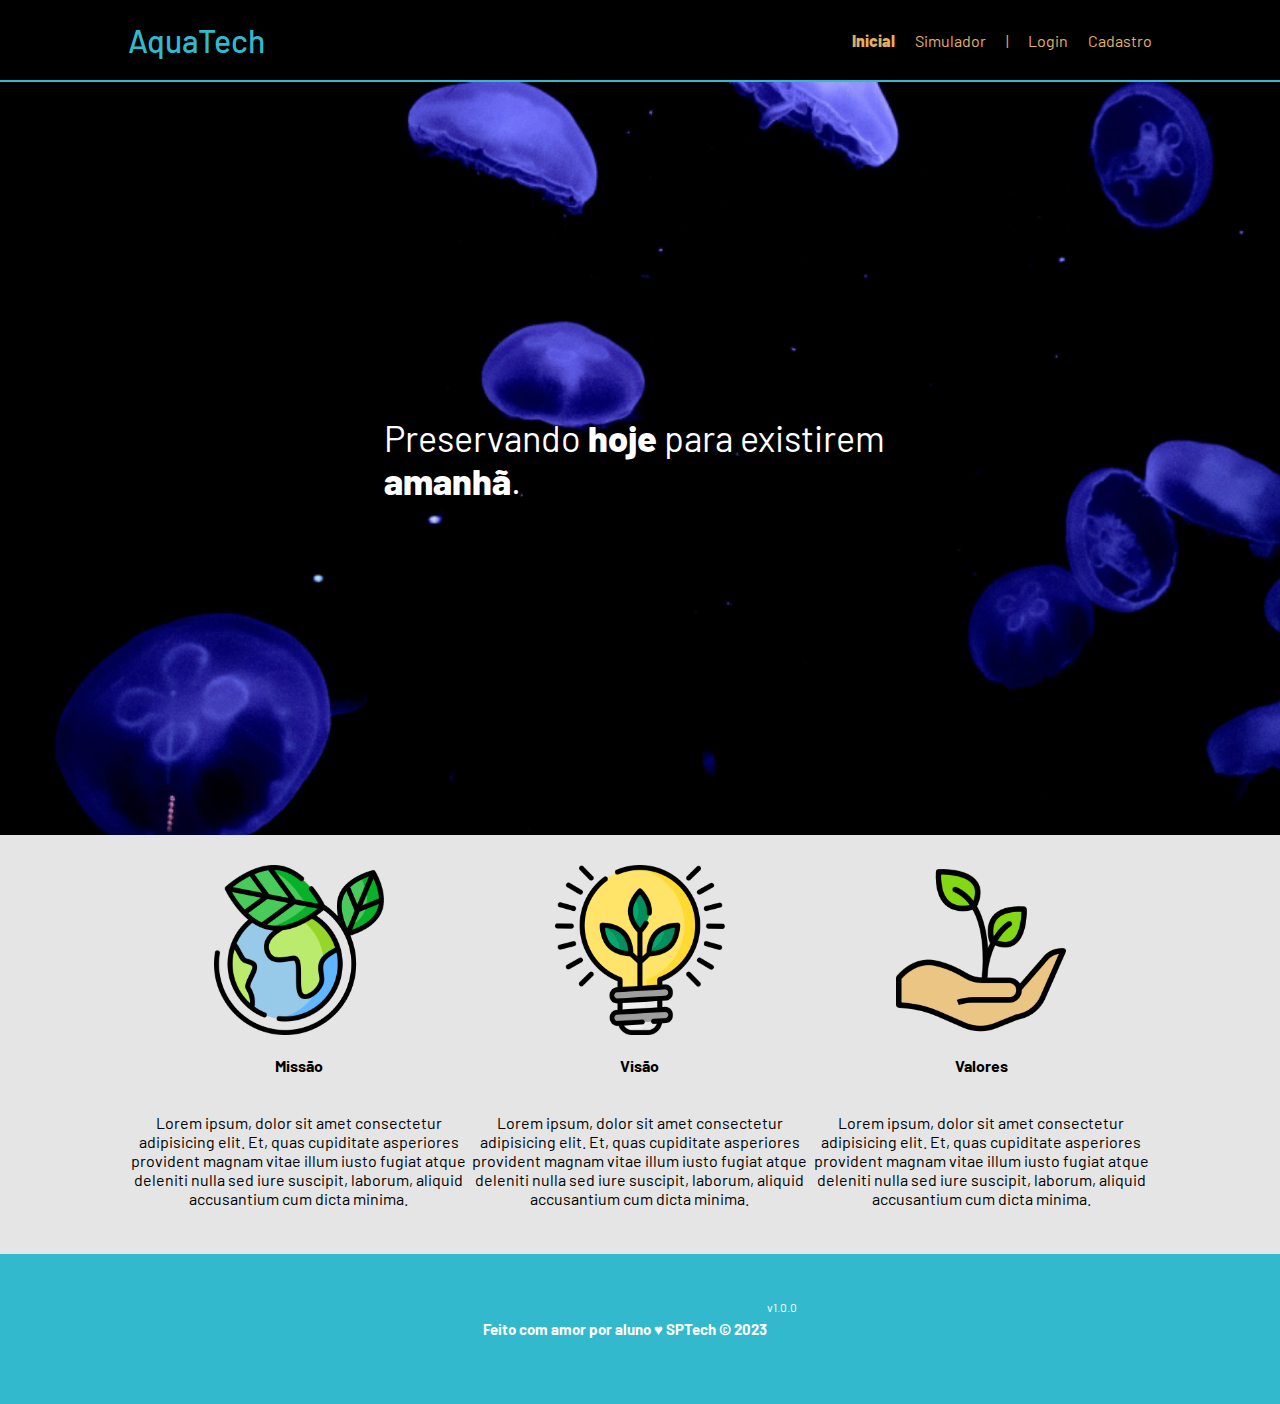
<file: public/index.html>
<!DOCTYPE html>
<html lang="en">

<head>
    <meta charset="UTF-8">
    <meta http-equiv="X-UA-Compatible" content="IE=edge">
    <meta name="viewport" content="width=device-width, initial-scale=1.0">

    <title>AquaTech | Página Inicial</title>

    <script src="./js/sessao.js"></script>

    <link rel="stylesheet" href="./css/estilo.css">
    <link rel="icon" href="./assets/icon/favicon2.ico">
    <link rel="preconnect" href="https://fonts.gstatic.com">
</head>

<body>
    <div class="header">
      <div class="container">
        <h1 class="titulo">AquaTech</h1>
        <ul class="navbar">
          <li class="agora">
            <a href="#">Inicial</a>
          </li>
          <li>
            <a href="simulador.html">Simulador</a>
          </li>
          <li>|</li>
          <li>
            <a href="login.html">Login</a>
          </li>
          <li>
            <a href="cadastro.html">Cadastro</a>
          </li>
        </ul>
      </div>
    </div>
  
    <div class="banner">
      <div class="container">
        <p>Preservando <span>hoje</span> para existirem <span>amanhã</span>.</p>
      </div>
    </div>
  
    <div class="social">
      <div class="container">
        <div class="boxes">
          <div class="box">
            <img src="assets/imgs/planet-earth_color.png">
            <h4>Missão</h4>
            <p>Lorem ipsum, dolor sit amet consectetur adipisicing elit. Et, quas cupiditate asperiores provident magnam
              vitae illum iusto fugiat atque deleniti nulla sed iure suscipit, laborum, aliquid accusantium cum dicta
              minima.</p>
          </div>
          <div class="box">
            <img src="assets/imgs/lightbulb_color.png">
            <h4>Visão</h4>
            <p>Lorem ipsum, dolor sit amet consectetur adipisicing elit. Et, quas cupiditate asperiores provident magnam
              vitae illum iusto fugiat atque deleniti nulla sed iure suscipit, laborum, aliquid accusantium cum dicta
              minima.</p>
          </div>
          <div class="box">
            <img src="assets/imgs/growth_color.png">
            <h4>Valores</h4>
            <p>Lorem ipsum, dolor sit amet consectetur adipisicing elit. Et, quas cupiditate asperiores provident magnam
              vitae illum iusto fugiat atque deleniti nulla sed iure suscipit, laborum, aliquid accusantium cum dicta
              minima.</p>
          </div>
        </div>
      </div>
    </div>
  
    <div class="footer">
      <div class="container">
        <h4>Feito com amor por aluno &hearts; SPTech &copy; 2023</h4>
        <span class="version">v1.0.0</span>
      </div>
    </div>
  </body>

</html>
</file>
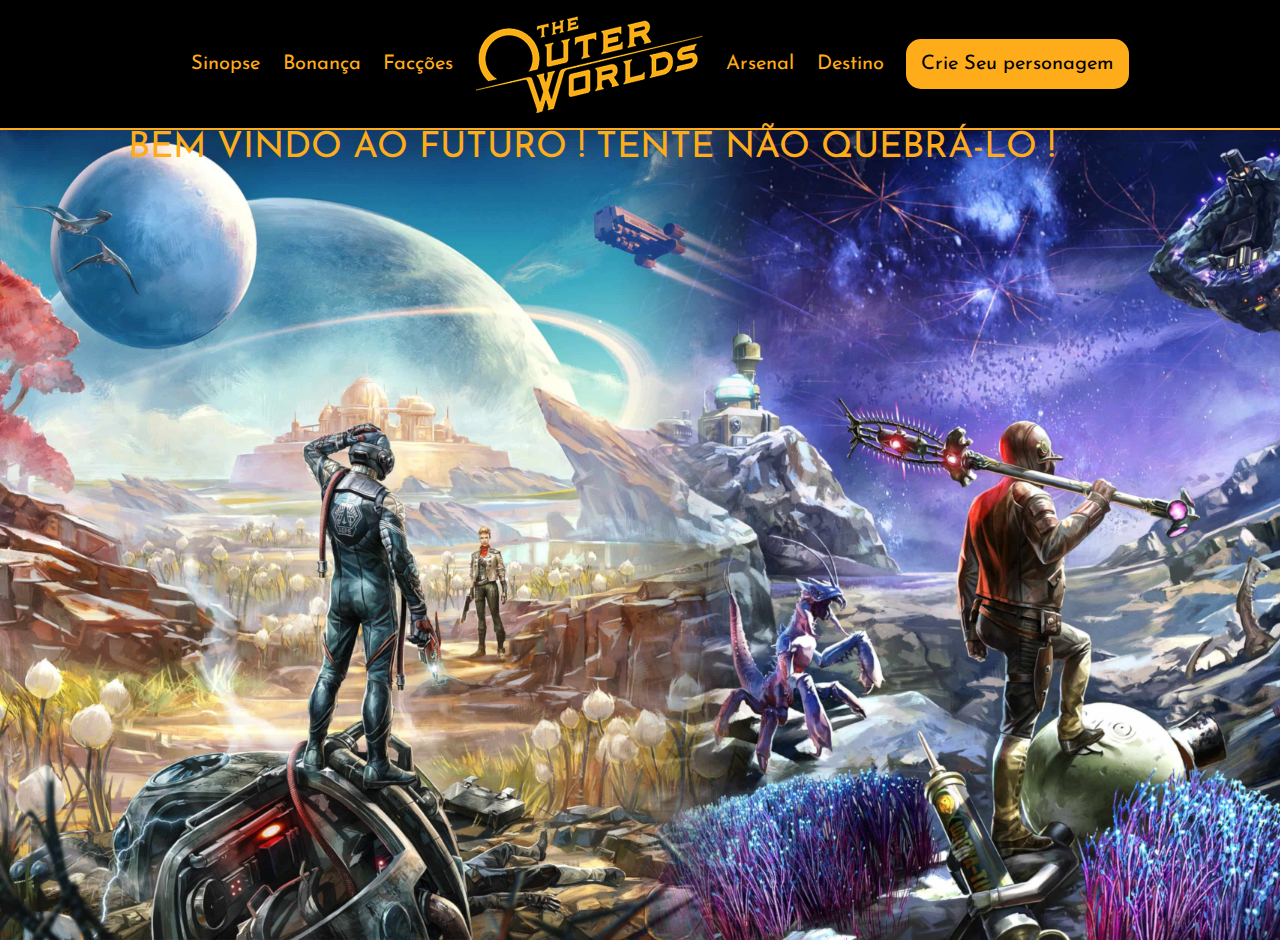
<file: public2/index.html>
<!DOCTYPE html>
<html lang="en">
  <head>
    <meta charset="UTF-8" />
    <meta name="viewport" content="width=device-width, initial-scale=1.0" />
    <title>Home | Outer Worlds</title>
    <link rel="stylesheet" href="./css/style.css" />
  </head>
  <body>
    <div class="header">
      <div class="container">
        <ul class="navbar">
          <li><a href="#sinopse">Sinopse</a></li>
          <li><a href="#bonanca">Bonança</a></li>
          <li><a href="#faccoes">Facções</a></li>
          <li>
            <a href="#"
              ><img src="./assets/Logo_OuterWorlds.png" alt="The Outer Worlds"
            /></a>
          </li>
          <li><a href="#arsenal">Arsenal</a></li>
          <li><a href="#destino">Destino</a></li>
          <li class="li_personagem">
            <a href="./login.html">Crie Seu personagem</a>
          </li>
        </ul>
      </div>
    </div>
    <div class="main">
      <div class="banner">
        <div class="container">
          <p>BEM VINDO AO FUTURO ! TENTE NÃO QUEBRÁ-LO !</p>
        </div>
      </div>
    </div>
    <div class="footer"></div>
  </body>
</html>
</file>
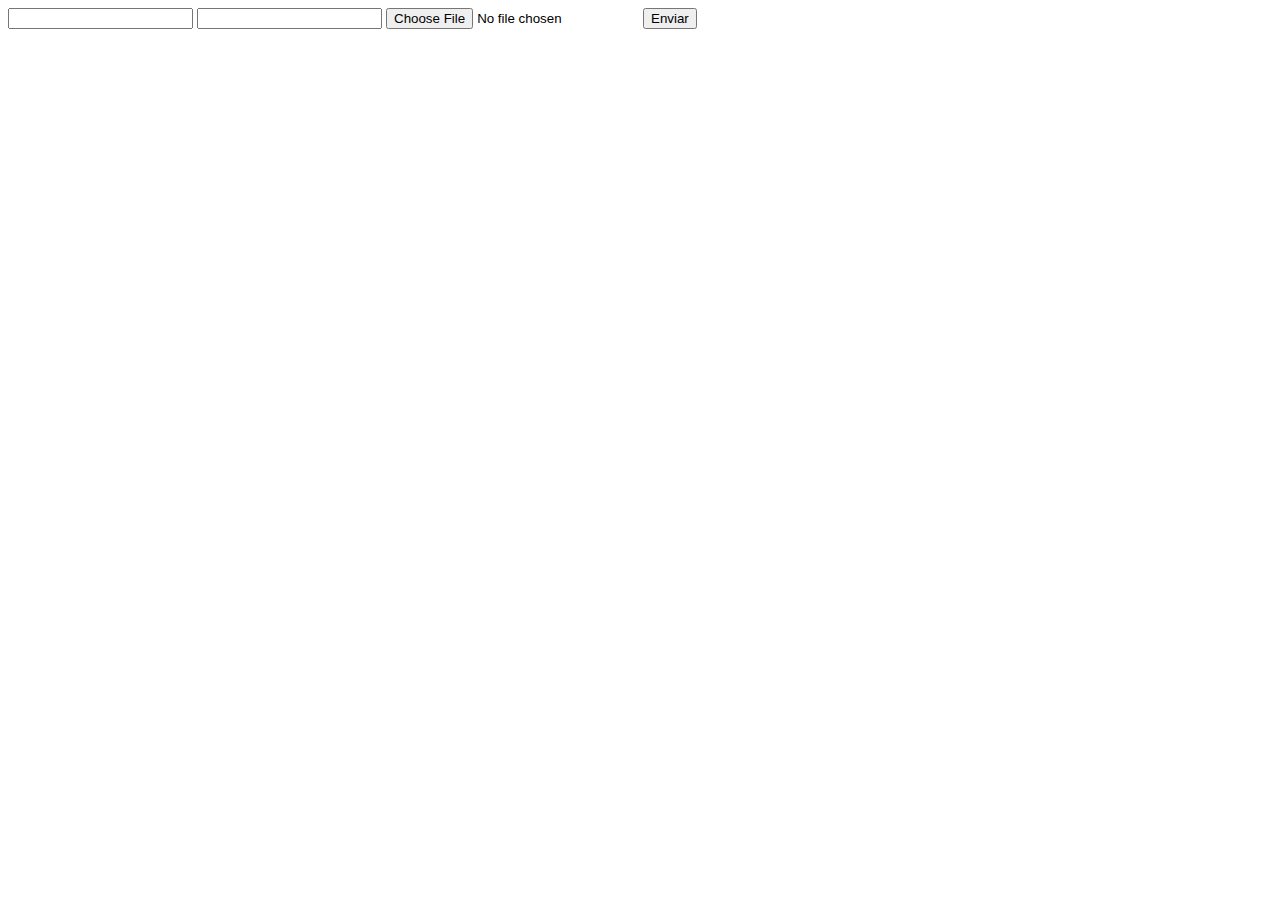
<file: DOCUMENTOS_DE_APOIO/exemplo_de_upload_de_arquivo/public/index.html>
<!DOCTYPE html>
<html lang="en">

<head>
  <meta charset="UTF-8">
  <meta http-equiv="X-UA-Compatible" content="IE=edge">
  <meta name="viewport" content="width=device-width, initial-scale=1.0">
  <title>Upload</title>
</head>

<body>

  <div>
    <input name="nome" id="nome" type="text" />
    <input name="email" id="email" type="url" />
    <input name="foto" id="foto" type="file" />
    <button onclick="enviar()">Enviar</button>
  </div>

  <div id="container"></div>
</body>

</html>

<script>
  function enviar() {
    const formData = new FormData();
    formData.append('foto', foto.files[0])
    formData.append('nome', nome.value)
    formData.append('email', email.value)

    fetch("/usuarios/cadastro", {
      method: "POST",
      body: formData
    })
      .then(res => {
        window.location = "./perfil.html"
      })
      .catch(err => {
        console.log(err);
      })
  }
</script>
</file>
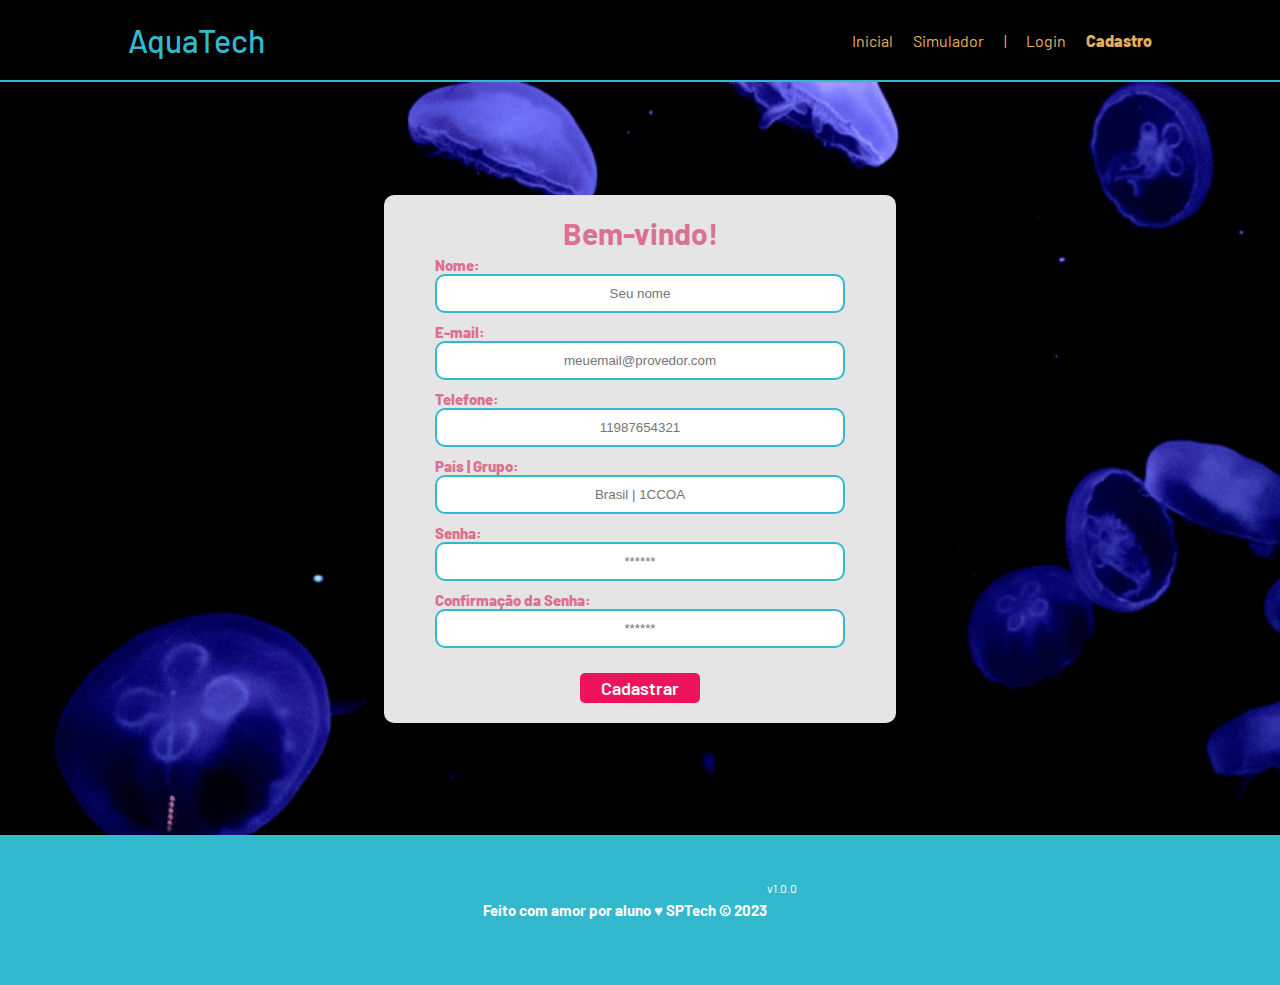
<file: public/cadastro.html>
<!DOCTYPE html>
<html lang="pt-br">
  <head>
    <meta charset="UTF-8" />
    <meta http-equiv="X-UA-Compatible" content="IE=edge" />
    <meta name="viewport" content="width=device-width, initial-scale=1.0" />

    <title>AquaTech | Cadastro</title>

    <script src="./js/sessao.js"></script>

    <link rel="stylesheet" href="./css/estilo.css" />
    <link rel="icon" href="./assets/icon/favicon2.ico" />
    <link rel="preconnect" href="https://fonts.gstatic.com" />
  </head>

  <body onload="listar()">
    <!--header inicio-->
    <div class="header">
      <div class="container">
        <h1 class="titulo">AquaTech</h1>
        <ul class="navbar">
          <li>
            <a href="index.html">Inicial</a>
          </li>
          <li>
            <a href="simulador.html">Simulador</a>
          </li>
          <li>|</li>
          <li>
            <a href="login.html">Login</a>
          </li>
          <li class="agora">
            <a href="#">Cadastro</a>
          </li>
        </ul>
      </div>
    </div>
    <!--header fim-->

    <div class="login">
      <div class="alerta_erro">
        <div class="card_erro" id="cardErro">
          <span id="mensagem_erro"></span>
        </div>
      </div>
      <div class="container">
        <div class="card card-cadastro">
          <h2>Bem-vindo!</h2>
          <div class="formulario">
            <!--
                         Para inserir mais um campo, copie uma das inputs abaixo.
                         Assim que inserir vá para o script abaixo.
                     -->

            <div class="campo">
              <span>Nome:</span>
              <input id="nome_input" type="text" placeholder="Seu nome" />
            </div>
            <div class="campo">
              <span>E-mail:</span>
              <input
                id="email_input"
                type="text"
                placeholder="meuemail@provedor.com"
              />
            </div>
            <div class="campo">
              <span>Telefone:</span>
              <input
                id="telefone_input"
                type="text"
                placeholder="11987654321"
              />
            </div>
            <div class="campo">
              <span>Pais | Grupo:</span>
              <input id="pais_input" type="text" placeholder="Brasil | 1CCOA" />
            </div>
            <div class="campo">
              <span>Senha:</span>
              <input id="senha_input" type="password" placeholder="******" />
            </div>
            <div class="campo">
              <span>Confirmação da Senha:</span>
              <input
                id="confirmacao_senha_input"
                type="password"
                placeholder="******"
              />
            </div>
            <button class="botao" onclick="cadastrar()">Cadastrar</button>
          </div>
          <div id="div_aguardar" class="loading-div">
            <img src="./assets/circle-loading.gif" id="loading-gif" />
          </div>

          <div id="div_erros_login"></div>
        </div>
      </div>
    </div>

    <!--footer inicio-->
    <div class="footer">
      <div class="container">
        <h4>Feito com amor por aluno &hearts; SPTech &copy; 2023</h4>
        <span class="version">v1.0.0</span>
      </div>
    </div>
    <!--footer fim-->
  </body>
</html>

<script>
  // Array para armazenar empresas cadastradas para validação de código de ativação
  let listaEmpresasCadastradas = [];

  function cadastrar() {
    // aguardar();

    //Recupere o valor da nova input pelo nome do id
    // Agora vá para o método fetch logo abaixo
    var nomeVar = nome_input.value;
    var emailVar = email_input.value;
    var telefoneVar = telefone_input.value;
    var paisVar = pais_input.value;
    var senhaVar = senha_input.value;
    var confirmacaoSenhaVar = confirmacao_senha_input.value;

    // Verificando se há algum campo em branco
    if (
      nomeVar == "" ||
      emailVar == "" ||
      telefoneVar == "" ||
      paisVar == "" ||
      senhaVar == "" ||
      confirmacaoSenhaVar == ""
    ) {
      cardErro.style.display = "block";
      mensagem_erro.innerHTML =
        "(Mensagem de erro para todos os campos em branco)";

      finalizarAguardar();
      return false;
    } else {
      setInterval(sumirMensagem, 5000);
    }

    // Verificando se nome tem mais de 1 caractere
    if (nomeVar.length <= 1) {
      cardErro.style.display = "block";
      mensagem_erro.innerHTML = "(Nome tem que ter mais de 1 caractere)";

      finalizarAguardar();
      return false;
    } else {
      setInterval(sumirMensagem, 5000);
    }

    // Verificando se email contém "@" e "."
    if (
      emailVar.indexOf("@") == undefined ||
      emailVar.indexOf(".") == undefined
    ) {
      cardErro.style.display = "block";
      mensagem_erro.innerHTML = "(Email tem que ter os caracteres '@' e '.')";

      finalizarAguardar();
      return false;
    } else {
      setInterval(sumirMensagem, 5000);
    }

    // Verificando se o código de ativação é de alguma empresa cadastrada
    /* for (let i = 0; i < listaEmpresasCadastradas.length; i++) {
      if (listaEmpresasCadastradas[i].codigo_ativacao == codigoVar) {
        idEmpresaVincular = listaEmpresasCadastradas[i].id;
        console.log("Código de ativação válido.");
        break;
      } else {
        cardErro.style.display = "block";
        mensagem_erro.innerHTML = "(Mensagem de erro para código inválido)";
        finalizarAguardar();
      }
    } */

    // Enviando o valor da nova input
    fetch("/usuarios/cadastrar", {
      method: "POST",
      headers: {
        "Content-Type": "application/json",
      },
      body: JSON.stringify({
        // crie um atributo que recebe o valor recuperado aqui
        // Agora vá para o arquivo routes/usuario.js
        nomeServer: nomeVar,
        emailServer: emailVar,
        telefoneServer: telefoneVar,
        paisServer: paisVar,
        senhaServer: senhaVar,
      }),
    })
      .then(function (resposta) {
        console.log("resposta: ", resposta);

        if (resposta.ok) {
          cardErro.style.display = "block";

          mensagem_erro.innerHTML =
            "Cadastro realizado com sucesso! Redirecionando para tela de Login...";

          setTimeout(() => {
            window.location = "login.html";
          }, "2000");

          limparFormulario();
          finalizarAguardar();
        } else {
          throw "Houve um erro ao tentar realizar o cadastro!";
        }
      })
      .catch(function (resposta) {
        console.log(`#ERRO: ${resposta}`);
        finalizarAguardar();
      });

    return false;
  }

  // Listando empresas cadastradas
  /* function listar() {
    fetch("/empresas/listar", {
      method: "GET",
    })
      .then(function (resposta) {
        resposta.json().then((empresas) => {
          empresas.forEach((empresa) => {
            listaEmpresasCadastradas.push(empresa);

            console.log("listaEmpresasCadastradas");
            console.log(listaEmpresasCadastradas[0].codigo_ativacao);
          });
        });
      })
      .catch(function (resposta) {
        console.log(`#ERRO: ${resposta}`);
      });
  } */

  function sumirMensagem() {
    cardErro.style.display = "none";
  }
</script>
</file>
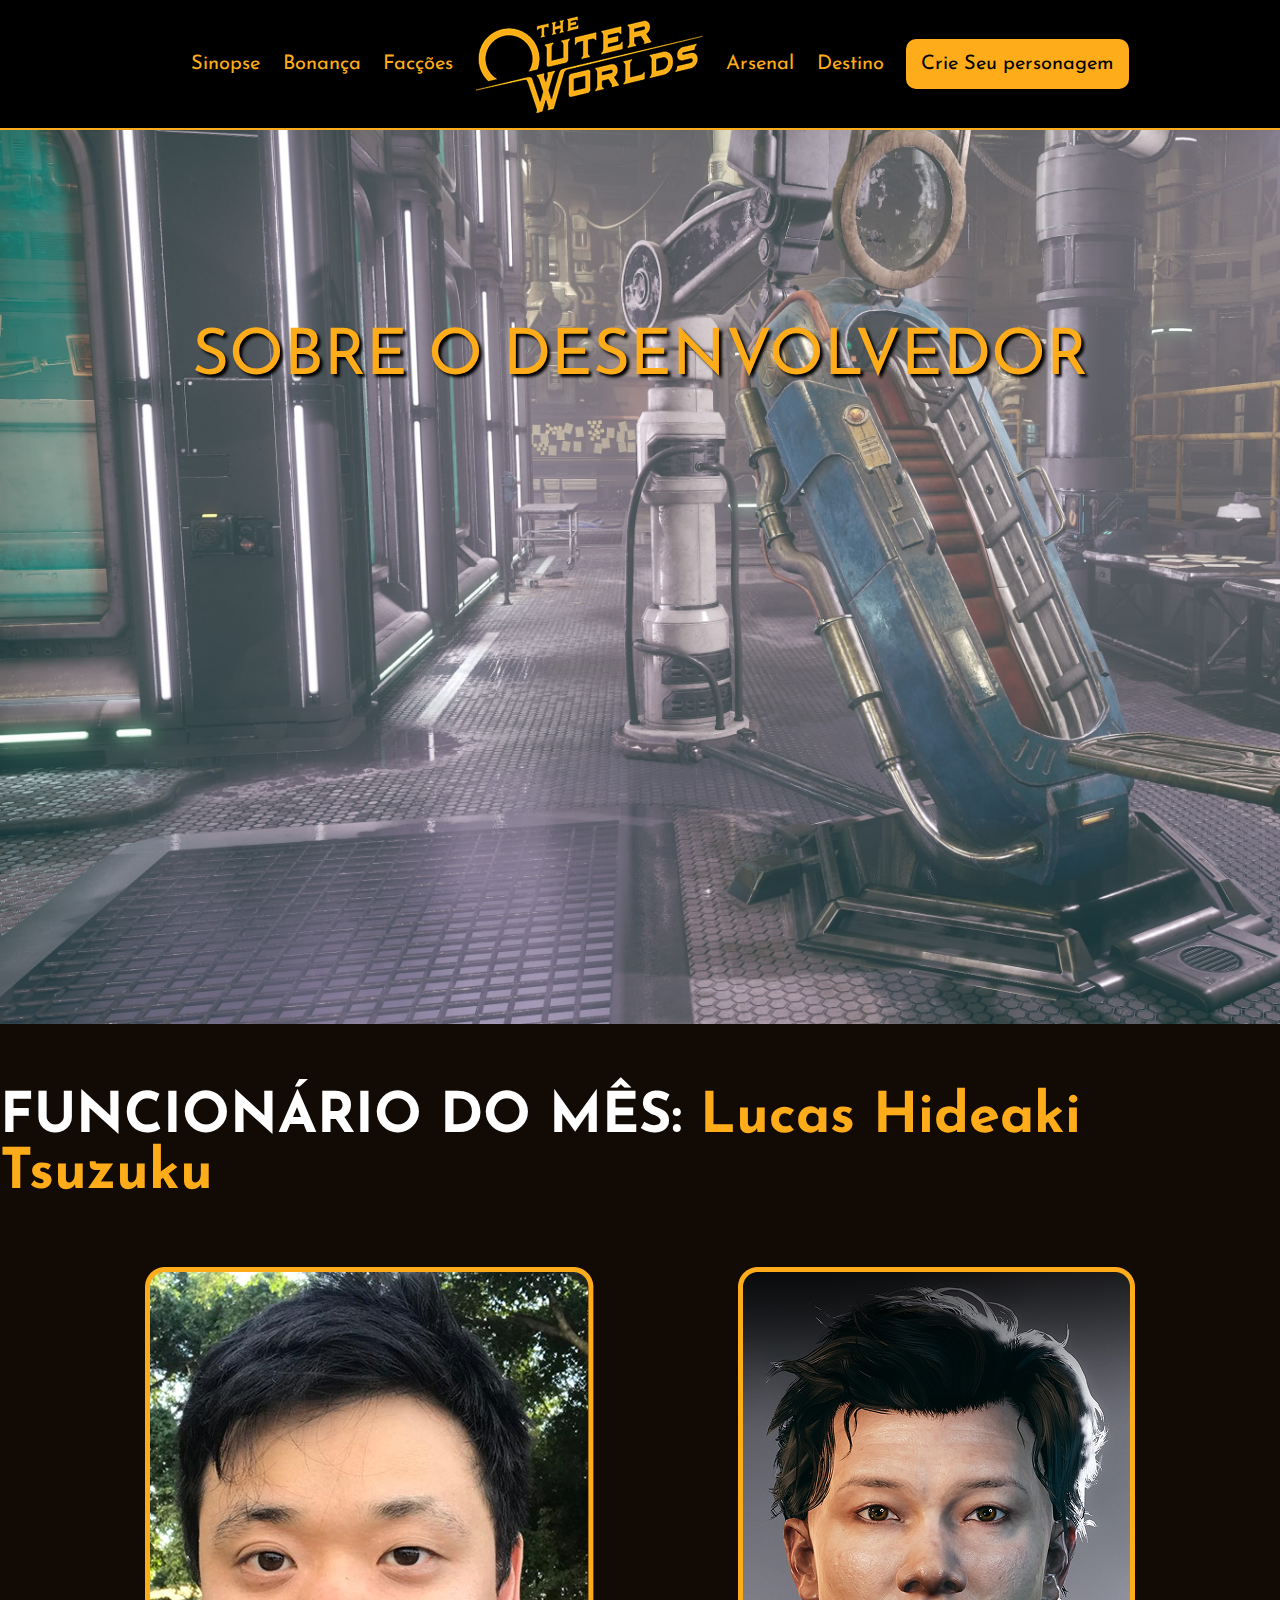
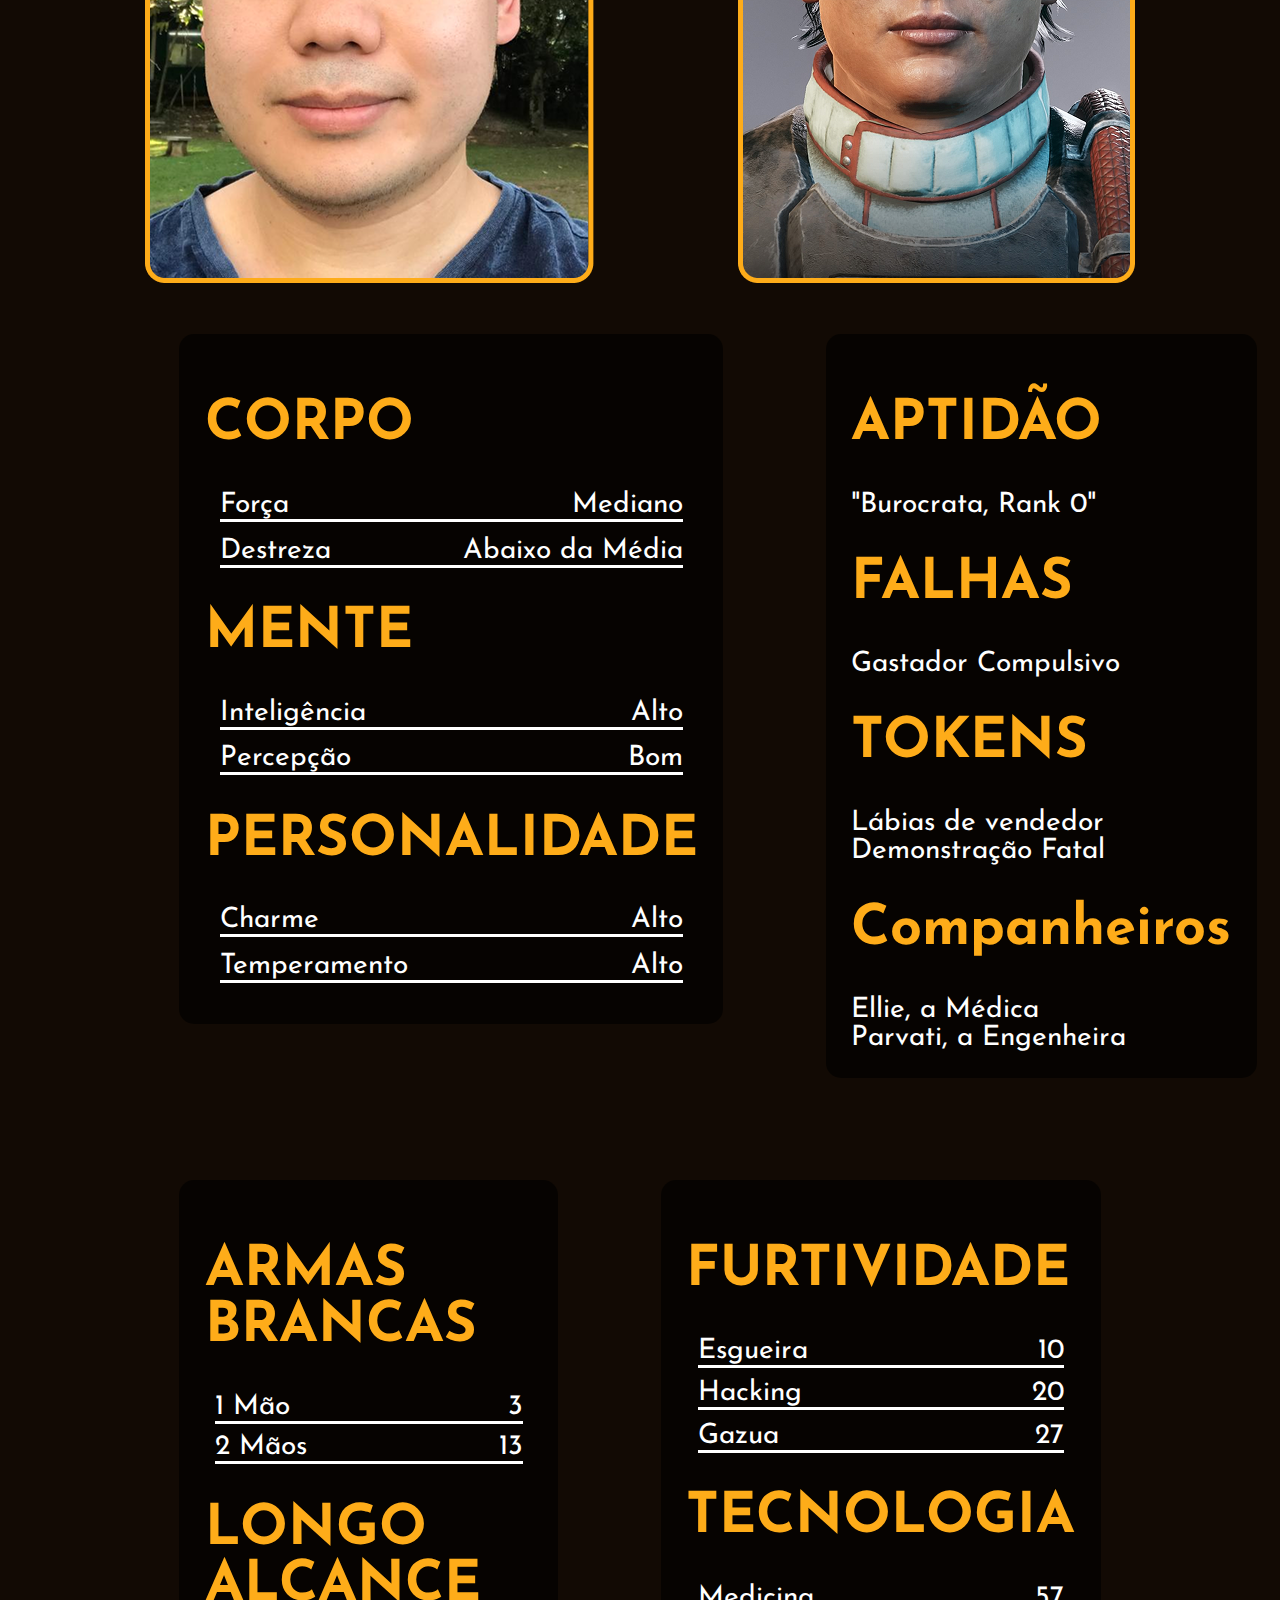
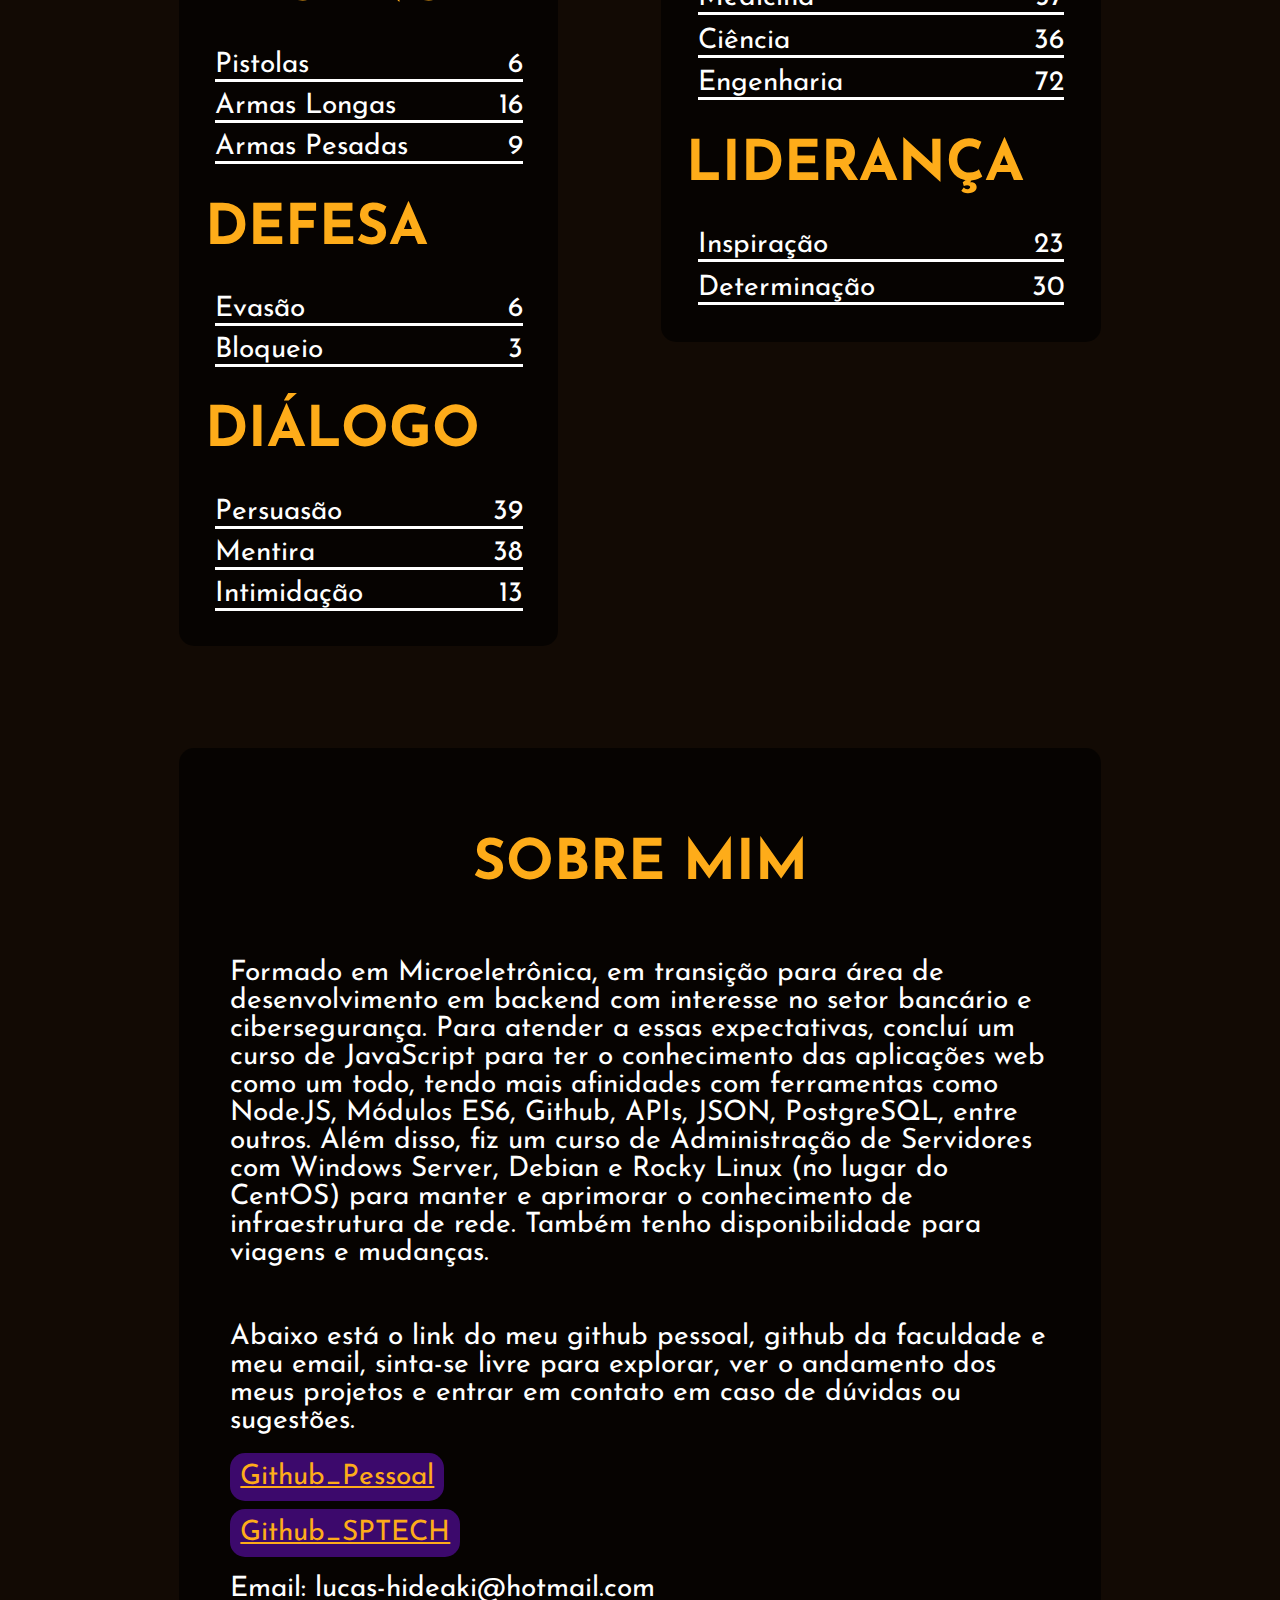
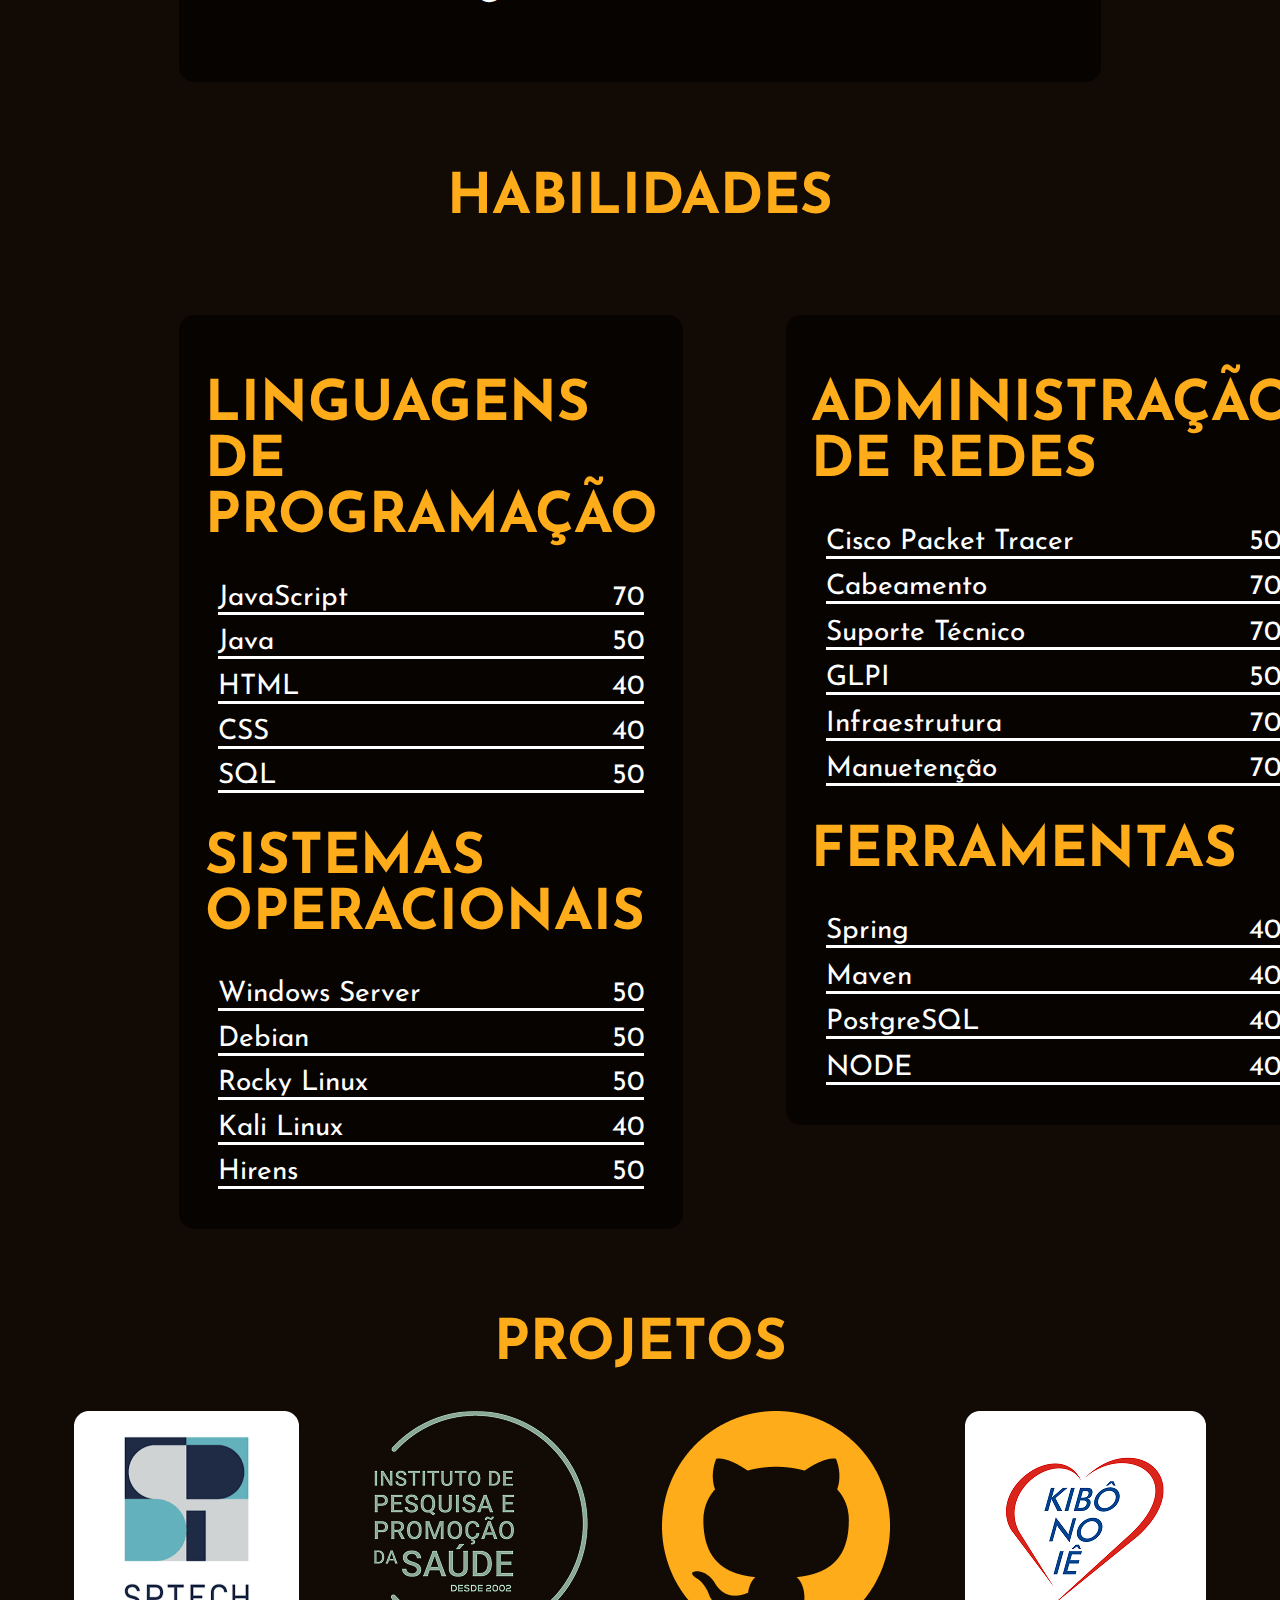
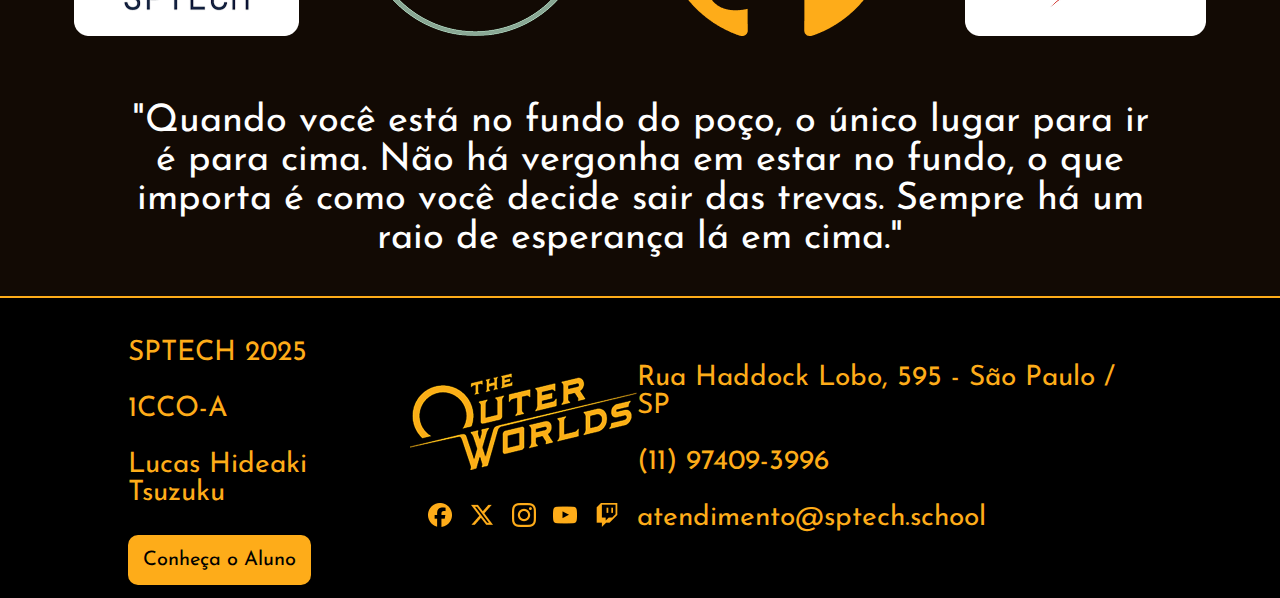
<file: public/desenvolvedor.html>
<!DOCTYPE html>
<html lang="en">
  <head>
    <meta charset="UTF-8" />
    <meta name="viewport" content="width=device-width, initial-scale=1.0" />
    <title>Home | Outer Worlds</title>
    <link rel="stylesheet" href="./css/style.css" />
  </head>
  <body>
    <div class="header">
      <div class="container">
        <ul class="navbar">
          <li><a href="index.html#sinopse">Sinopse</a></li>
          <li><a href="index.html#bonanca">Bonança</a></li>
          <li><a href="index.html#faccoes">Facções</a></li>
          <li>
            <a href="index.html#"
              ><img
                src="./assets/imgs/Logo_OuterWorlds.png"
                alt="The Outer Worlds"
            /></a>
          </li>
          <li><a href="index.html#arsenal">Arsenal</a></li>
          <li><a href="index.html#destino">Destino</a></li>
          <li class="li_personagem">
            <a href="./login.html">Crie Seu personagem</a>
          </li>
        </ul>
      </div>
    </div>
    <div class="main">
      <div class="banner" id="bannerDesenvolvedor">
        <div class="container">
          <span>SOBRE O DESENVOLVEDOR</span>
        </div>
      </div>
      <div class="sobreDesenvolvedor">
        <br />
        <h1>FUNCIONÁRIO DO MÊS: <span>Lucas Hideaki Tsuzuku</span></h1>
        <br />
        <div class="cardBox">
          <img src="./assets/imgs/perfilLucas.png" alt="perfil" />
          <img src="./assets/imgs/perfilLucasOuter.png" alt="perfil" />
        </div>
        <div class="cardBox">
          <div class="container">
            <div class="card">
              <div class="informacao">
                <h1>CORPO</h1>
                <div class="informacao__registro">
                  <span>Força</span>
                  <span id="valorForca">Mediano</span>
                </div>
                <div class="informacao__registro">
                  <span>Destreza</span>
                  <span id="valorDestreza">Abaixo da Média</span>
                </div>
                <h1>MENTE</h1>
                <div class="informacao__registro">
                  <span>Inteligência</span>

                  <span id="valorInteligencia">Alto</span>
                </div>
                <div class="informacao__registro">
                  <span>Percepção</span>

                  <span id="valorPercepcao">Bom</span>
                </div>
                <h1>PERSONALIDADE</h1>
                <div class="informacao__registro">
                  <span>Charme</span>

                  <span id="valorCharme">Alto</span>
                </div>
                <div class="informacao__registro">
                  <span>Temperamento</span>

                  <span id="valorTemperamento">Alto</span>
                </div>
              </div>
            </div>

            <div class="card">
              <div class="informacao">
                <h1>APTIDÃO</h1>

                <span id="aptidaoSelecionado">"Burocrata, Rank 0"</span>

                <h1>FALHAS</h1>

                <span id="falhaSelecionado">Gastador Compulsivo</span>

                <h1>TOKENS</h1>
                <span id="tokenSelecionado1">Lábias de vendedor</span>
                <br />
                <span id="tokenSelecionado2">Demonstração Fatal</span>

                <h1>Companheiros</h1>
                <span id="companheiroSelecionado1">Ellie, a Médica</span>
                <br />
                <span id="companheiroSelecionado2">Parvati, a Engenheira</span>
              </div>
            </div>
          </div>
        </div>
        <div class="cardBox">
          <div class="container">
            <div class="card">
              <div class="informacao">
                <h1>ARMAS BRANCAS</h1>
                <div class="informacao__registro">
                  <span>1 Mão</span>

                  <span id="valor1Mao">3</span>
                </div>
                <div class="informacao__registro">
                  <span>2 Mãos</span>

                  <span id="valor2Mao">13</span>
                </div>
                <h1>LONGO ALCANCE</h1>
                <div class="informacao__registro">
                  <span>Pistolas</span>

                  <span id="valorPistolas">6</span>
                </div>
                <div class="informacao__registro">
                  <span>Armas Longas</span>

                  <span id="valorArmasLongas">16</span>
                </div>
                <div class="informacao__registro">
                  <span>Armas Pesadas</span>

                  <span id="valorArmasPesadas">9</span>
                </div>
                <h1>DEFESA</h1>
                <div class="informacao__registro">
                  <span>Evasão</span>

                  <span id="valorEvasao">6</span>
                </div>
                <div class="informacao__registro">
                  <span>Bloqueio</span>

                  <span id="valorBloqueio">3</span>
                </div>
                <h1>DIÁLOGO</h1>
                <div class="informacao__registro">
                  <span>Persuasão</span>

                  <span id="valorPersuasao">39</span>
                </div>
                <div class="informacao__registro">
                  <span>Mentira</span>

                  <span id="valorMentira">38</span>
                </div>
                <div class="informacao__registro">
                  <span>Intimidação</span>

                  <span id="valorIntimidacao">13</span>
                </div>
              </div>
            </div>

            <div class="card">
              <div class="informacao">
                <h1>FURTIVIDADE</h1>
                <div class="informacao__registro">
                  <span>Esgueira</span>

                  <span id="valorEsgueira">10</span>
                </div>
                <div class="informacao__registro">
                  <span>Hacking</span>

                  <span id="valorHacking">20</span>
                </div>
                <div class="informacao__registro">
                  <span>Gazua</span>

                  <span id="valorGazua">27</span>
                </div>
                <h1>TECNOLOGIA</h1>
                <div class="informacao__registro">
                  <span>Medicina</span>

                  <span id="valorMedicina">57</span>
                </div>
                <div class="informacao__registro">
                  <span>Ciência</span>

                  <span id="valorCiencia">36</span>
                </div>
                <div class="informacao__registro">
                  <span>Engenharia</span>

                  <span id="valorEngenharia">72</span>
                </div>
                <h1>LIDERANÇA</h1>
                <div class="informacao__registro">
                  <span>Inspiração</span>

                  <span id="valorInspiracao">23</span>
                </div>
                <div class="informacao__registro">
                  <span>Determinação</span>

                  <span id="valorDeterminacao">30</span>
                </div>
              </div>
            </div>
          </div>
        </div>
        <div id="sobreLucas">
          <div class="container">
            <div class="card" id="sobreMim">
              <h1>SOBRE MIM</h1>
              <p>
                Formado em Microeletrônica, em transição para área de
                desenvolvimento em backend com interesse no setor bancário e
                cibersegurança. Para atender a essas expectativas, concluí um
                curso de JavaScript para ter o conhecimento das aplicações web
                como um todo, tendo mais afinidades com ferramentas como
                Node.JS, Módulos ES6, Github, APIs, JSON, PostgreSQL, entre
                outros. Além disso, fiz um curso de Administração de Servidores
                com Windows Server, Debian e Rocky Linux (no lugar do CentOS)
                para manter e aprimorar o conhecimento de infraestrutura de
                rede. Também tenho disponibilidade para viagens e mudanças.
              </p>
              <p>
                Abaixo está o link do meu github pessoal, github da faculdade e
                meu email, sinta-se livre para explorar, ver o andamento dos
                meus projetos e entrar em contato em caso de dúvidas ou
                sugestões.
                <br />
                <br /><a href="https://github.com/Twistywasabi"
                  >Github_Pessoal</a
                >
                <br />
                <br /><a href="https://github.com/LucasTsuzuku-SPTECH"
                  >Github_SPTECH</a
                >
                <br />
                <br />Email: lucas-hideaki@hotmail.com
              </p>
            </div>
          </div>
        </div>
        <h1><span>HABILIDADES</span></h1>
        <div class="cardBox">
          <div class="container">
            <div class="card">
              <div class="informacao">
                <h1>LINGUAGENS DE PROGRAMAÇÃO</h1>
                <div class="informacao__registro">
                  <span>JavaScript</span>
                  <span id="valor1Mao">70</span>
                </div>
                <div class="informacao__registro">
                  <span>Java</span>
                  <span id="valor2Mao">50</span>
                </div>
                <div class="informacao__registro">
                  <span>HTML</span>
                  <span id="valor2Mao">40</span>
                </div>
                <div class="informacao__registro">
                  <span>CSS</span>
                  <span id="valor2Mao">40</span>
                </div>
                <div class="informacao__registro">
                  <span>SQL</span>
                  <span id="valor2Mao">50</span>
                </div>
                <h1>SISTEMAS OPERACIONAIS</h1>
                <div class="informacao__registro">
                  <span>Windows Server</span>

                  <span id="valorPistolas">50</span>
                </div>
                <div class="informacao__registro">
                  <span>Debian</span>

                  <span id="valorArmasLongas">50</span>
                </div>
                <div class="informacao__registro">
                  <span>Rocky Linux</span>

                  <span id="valorArmasPesadas">50</span>
                </div>
                <div class="informacao__registro">
                  <span>Kali Linux</span>

                  <span id="valorArmasPesadas">40</span>
                </div>
                <div class="informacao__registro">
                  <span>Hirens</span>

                  <span id="valorArmasPesadas">50</span>
                </div>
              </div>
            </div>

            <div class="card">
              <div class="informacao">
                <h1>ADMINISTRAÇÃO DE REDES</h1>
                <div class="informacao__registro">
                  <span>Cisco Packet Tracer</span>

                  <span id="valorEsgueira">50</span>
                </div>
                <div class="informacao__registro">
                  <span>Cabeamento</span>

                  <span id="valorHacking">70</span>
                </div>
                <div class="informacao__registro">
                  <span>Suporte Técnico</span>

                  <span id="valorGazua">70</span>
                </div>
                <div class="informacao__registro">
                  <span>GLPI</span>

                  <span id="valorGazua">50</span>
                </div>
                <div class="informacao__registro">
                  <span>Infraestrutura</span>

                  <span id="valorGazua">70</span>
                </div>
                <div class="informacao__registro">
                  <span>Manuetenção</span>

                  <span id="valorGazua">70</span>
                </div>
                <h1>FERRAMENTAS</h1>
                <div class="informacao__registro">
                  <span>Spring</span>

                  <span id="valorMedicina">40</span>
                </div>
                <div class="informacao__registro">
                  <span>Maven</span>

                  <span id="valorCiencia">40</span>
                </div>
                <div class="informacao__registro">
                  <span>PostgreSQL</span>

                  <span id="valorEngenharia">40</span>
                </div>
                <div class="informacao__registro">
                  <span>NODE</span>

                  <span id="valorEngenharia">40</span>
                </div>
              </div>
            </div>
          </div>
        </div>
        <h1><span>PROJETOS</span></h1>
        <div class="cardBox">
          <img src="./assets/imgs/projetoSptech.png" alt="" />
          <img src="./assets/imgs/projetoIpps.png" alt="" />
          <img src="./assets/imgs/projetoGithub.png" alt="" />
          <img src="./assets/imgs/projetoKibo.png" alt="" />
        </div>
        <br />
        <div class="container">
          <p id="fraseEfeito">
            "Quando você está no fundo do poço, o único lugar para ir é para
            cima. Não há vergonha em estar no fundo, o que importa é como você
            decide sair das trevas. Sempre há um raio de esperança lá em cima."
          </p>
        </div>
      </div>
    </div>
    <div class="footer">
      <div class="container">
        <div class="footer_desenvolvedor">
          <p>SPTECH 2025</p>
          <p>1CCO-A</p>
          <p>Lucas Hideaki Tsuzuku</p>
          <a href="./desenvolvedor.html">
            <button onclick="">Conheça o Aluno</button>
          </a>
        </div>
        <div class="footer_outerWorlds">
          <img
            src="./assets/imgs/Logo_OuterWorlds.png"
            alt="The Outer Worlds"
          />
          <div class="footer_outerWorlds_social">
            <img src="./assets/imgs/iconFacebook.png" alt="" />
            <img src="./assets/imgs/iconTwitter.png" alt="" />
            <img src="./assets/imgs/iconInstagram.png" alt="" />
            <img src="./assets/imgs/iconYoutube.png" alt="" />
            <img src="./assets/imgs/iconTwitch.png" alt="" />
          </div>
        </div>
        <div class="footer_contato">
          <p>Rua Haddock Lobo, 595 - São Paulo / SP</p>
          <p>(11) 97409-3996</p>
          <p>atendimento@sptech.school</p>
        </div>
      </div>
    </div>
  </body>
</html>
</file>
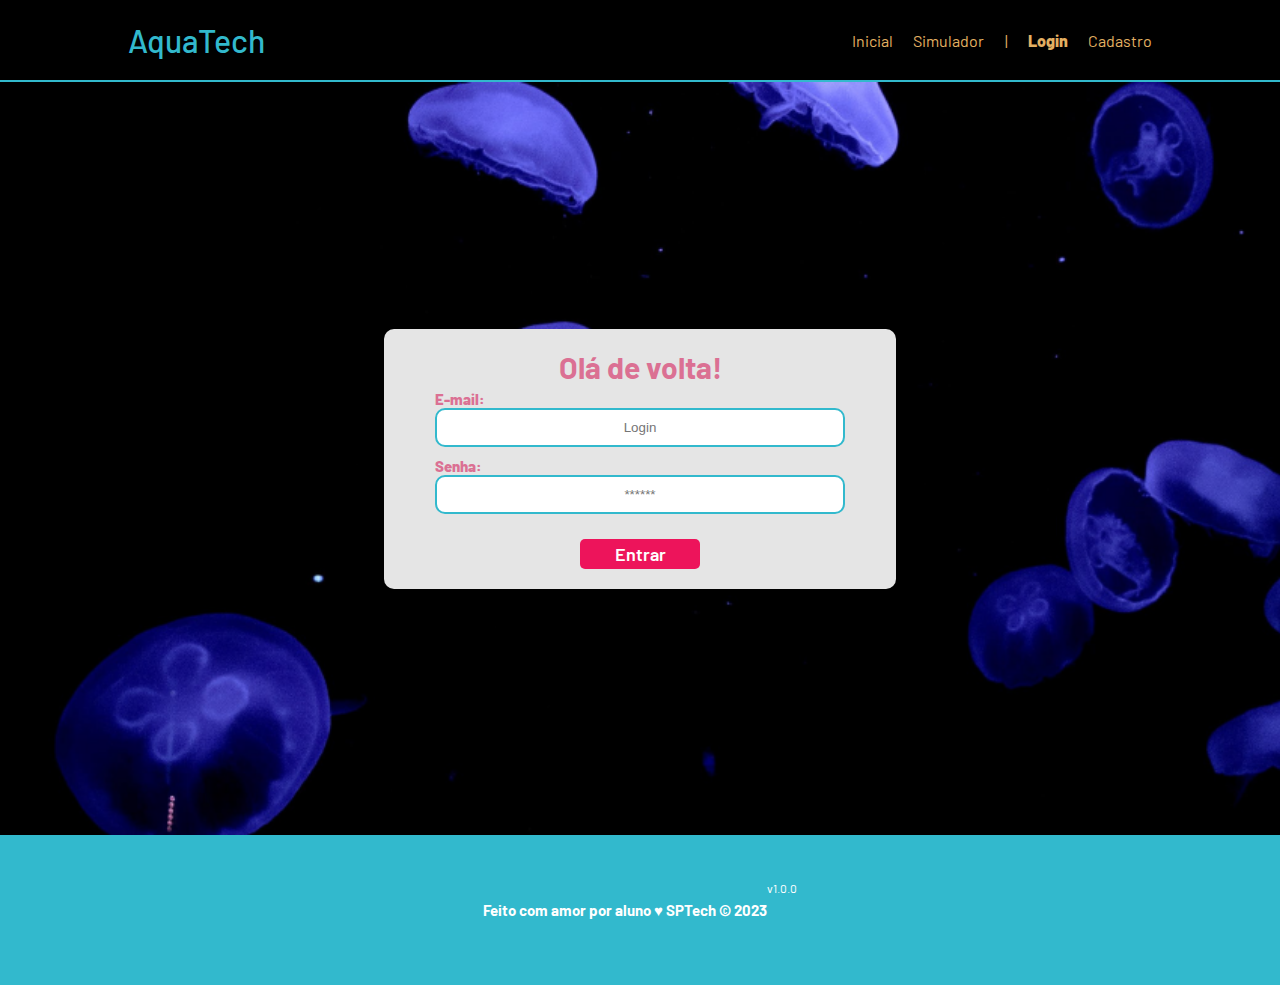
<file: public/login.html>
<!DOCTYPE html>
<html lang="pt-br">

<head>
    <meta charset="UTF-8">
    <meta http-equiv="X-UA-Compatible" content="IE=edge">
    <meta name="viewport" content="width=device-width, initial-scale=1.0">

    <title>AquaTech | Login</title>

    <script src="./js/sessao.js"></script>

    <link rel="stylesheet" href="./css/estilo.css">
    <link rel="icon" href="./assets/icon/favicon2.ico">
    <link rel="preconnect" href="https://fonts.gstatic.com">
</head>

<body>

    <!--Header-->

    <div class="header">
        <div class="container">
            <h1 class="titulo">AquaTech</h1>
            <ul class="navbar">
                <li>
                    <a href="index.html">Inicial</a>
                </li>
                <li>
                    <a href="simulador.html">Simulador</a>
                </li>
                <li>|</li>
                <li class="agora">
                    <a href="#">Login</a>
                </li>
                <li>
                    <a href="cadastro.html">Cadastro</a>
                </li>
            </ul>
        </div>
    </div>


    <div class="login">
        <div class="alerta_erro">
            <div class="card_erro" id="cardErro">
                <span id="mensagem_erro"></span>
            </div>
        </div>
        <div class="container">
            <div class="card card-login">
                <h2>Olá de volta!</h2>
                <div class="formulario">
                    <div class="campo">
                        <span>E-mail:</span>
                        <input id="email_input" type="text" placeholder="Login">
                    </div>
                    <div class="campo">
                        <span>Senha:</span>
                        <input id="senha_input" type="password" placeholder="******">
                    </div>
                    <button class="botao" onclick="entrar()">Entrar</button>
                </div>

                <div id="div_aguardar" class="loading-div">
                    <img src="./assets/circle-loading.gif" id="loading-gif">
                </div>

                <div id="div_erros_login"></div>
            </div>
        </div>
    </div>

    <!--footer inicio-->
    <div class="footer">
        <div class="container">
            <h4>Feito com amor por aluno &hearts; SPTech &copy; 2023</h4>
            <span class="version">v1.0.0</span>
        </div>
    </div>
    <!--footer fim-->

</body>

</html>

<script>


    function entrar() {
        aguardar();

        var emailVar = email_input.value;
        var senhaVar = senha_input.value;

        if (emailVar == "" || senhaVar == "") {
            cardErro.style.display = "block"
            mensagem_erro.innerHTML = "(Mensagem de erro para todos os campos em branco)";
            finalizarAguardar();
            return false;
        }
        else {
            setInterval(sumirMensagem, 5000)
        }

        console.log("FORM LOGIN: ", emailVar);
        console.log("FORM SENHA: ", senhaVar);

        fetch("/usuarios/autenticar", {
            method: "POST",
            headers: {
                "Content-Type": "application/json"
            },
            body: JSON.stringify({
                emailServer: emailVar,
                senhaServer: senhaVar
            })
        }).then(function (resposta) {
            console.log("ESTOU NO THEN DO entrar()!")

            if (resposta.ok) {
                console.log(resposta);

                resposta.json().then(json => {
                    console.log(json);
                    console.log(JSON.stringify(json));
                    sessionStorage.EMAIL_USUARIO = json.email;
                    sessionStorage.NOME_USUARIO = json.nome;
                    sessionStorage.ID_USUARIO = json.id;
                    sessionStorage.AQUARIOS = JSON.stringify(json.aquarios)

                    setTimeout(function () {
                        window.location = "./dashboard/cards.html";
                    }, 1000); // apenas para exibir o loading

                });

            } else {

                console.log("Houve um erro ao tentar realizar o login!");

                resposta.text().then(texto => {
                    console.error(texto);
                    finalizarAguardar(texto);
                });
            }

        }).catch(function (erro) {
            console.log(erro);
        })

        return false;
    }

    function sumirMensagem() {
        cardErro.style.display = "none"
    }

</script>
</file>
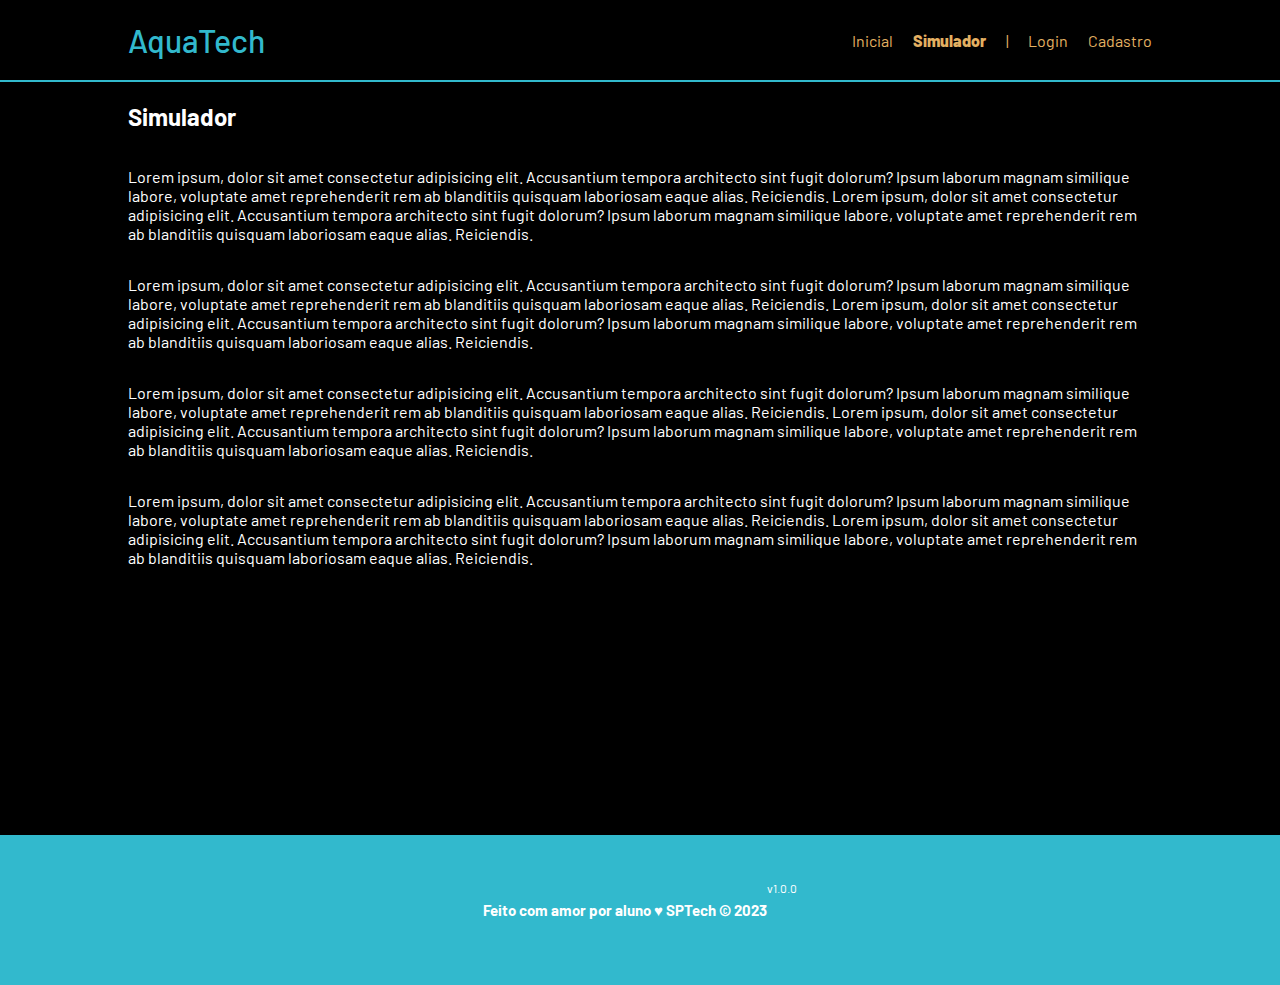
<file: public/simulador.html>
<!DOCTYPE html>
<html lang="pt-br">

<head>
    <meta charset="UTF-8">
    <meta http-equiv="X-UA-Compatible" content="IE=edge">
    <meta name="viewport" content="width=device-width, initial-scale=1.0">

    <title>AquaTech | Simulador</title>

    <script src="./js/sessao.js"></script>

    <link rel="stylesheet" href="./css/estilo.css">
    <link rel="icon" href="./assets/icon/favicon2.ico">
    <link rel="preconnect" href="https://fonts.gstatic.com">
</head>

<body>

    <!--header inicio-->
    <div class="header">
        <div class="container">
            <h1 class="titulo">AquaTech</h1>
            <ul class="navbar">
                <li>
                    <a href="./index.html">Inicial</a>
                </li>
                <li class="agora">Simulador</li>
                <li>|</li>
                <li>
                    <a href="./login.html">Login</a>
                </li>
                <li>
                    <a href="./login.html">Cadastro</a>
                </li>
            </ul>
        </div>
    </div>


    <!-- simulador inicio -->
    <div class="simulador">
        <div class="container">
            <h2>Simulador</h2>
            <p>Lorem ipsum, dolor sit amet consectetur adipisicing elit. Accusantium tempora architecto sint fugit
                dolorum? Ipsum laborum magnam similique labore, voluptate amet reprehenderit rem ab blanditiis quisquam
                laboriosam eaque alias. Reiciendis. Lorem ipsum, dolor sit amet consectetur adipisicing elit.
                Accusantium tempora architecto sint fugit dolorum? Ipsum laborum magnam similique labore, voluptate amet
                reprehenderit rem ab blanditiis quisquam laboriosam eaque alias. Reiciendis.</p>
            <p>Lorem ipsum, dolor sit amet consectetur adipisicing elit. Accusantium tempora architecto sint fugit
                dolorum? Ipsum laborum magnam similique labore, voluptate amet reprehenderit rem ab blanditiis quisquam
                laboriosam eaque alias. Reiciendis. Lorem ipsum, dolor sit amet consectetur adipisicing elit.
                Accusantium tempora architecto sint fugit dolorum? Ipsum laborum magnam similique labore, voluptate amet
                reprehenderit rem ab blanditiis quisquam laboriosam eaque alias. Reiciendis.</p>
            <p>Lorem ipsum, dolor sit amet consectetur adipisicing elit. Accusantium tempora architecto sint fugit
                dolorum? Ipsum laborum magnam similique labore, voluptate amet reprehenderit rem ab blanditiis quisquam
                laboriosam eaque alias. Reiciendis. Lorem ipsum, dolor sit amet consectetur adipisicing elit.
                Accusantium tempora architecto sint fugit dolorum? Ipsum laborum magnam similique labore, voluptate amet
                reprehenderit rem ab blanditiis quisquam laboriosam eaque alias. Reiciendis.</p>
            <p>Lorem ipsum, dolor sit amet consectetur adipisicing elit. Accusantium tempora architecto sint fugit
                dolorum? Ipsum laborum magnam similique labore, voluptate amet reprehenderit rem ab blanditiis quisquam
                laboriosam eaque alias. Reiciendis. Lorem ipsum, dolor sit amet consectetur adipisicing elit.
                Accusantium tempora architecto sint fugit dolorum? Ipsum laborum magnam similique labore, voluptate amet
                reprehenderit rem ab blanditiis quisquam laboriosam eaque alias. Reiciendis.</p>

        </div>
    </div>
    <!-- simulador fim -->

    <!--footer inicio-->
    <div class="footer">
        <div class="container">
            <h4>Feito com amor por aluno &hearts; SPTech &copy; 2023</h4>
            <span class="version">v1.0.0</span>
        </div>
    </div>
    <!--footer fim-->


</body>

</html>
</file>
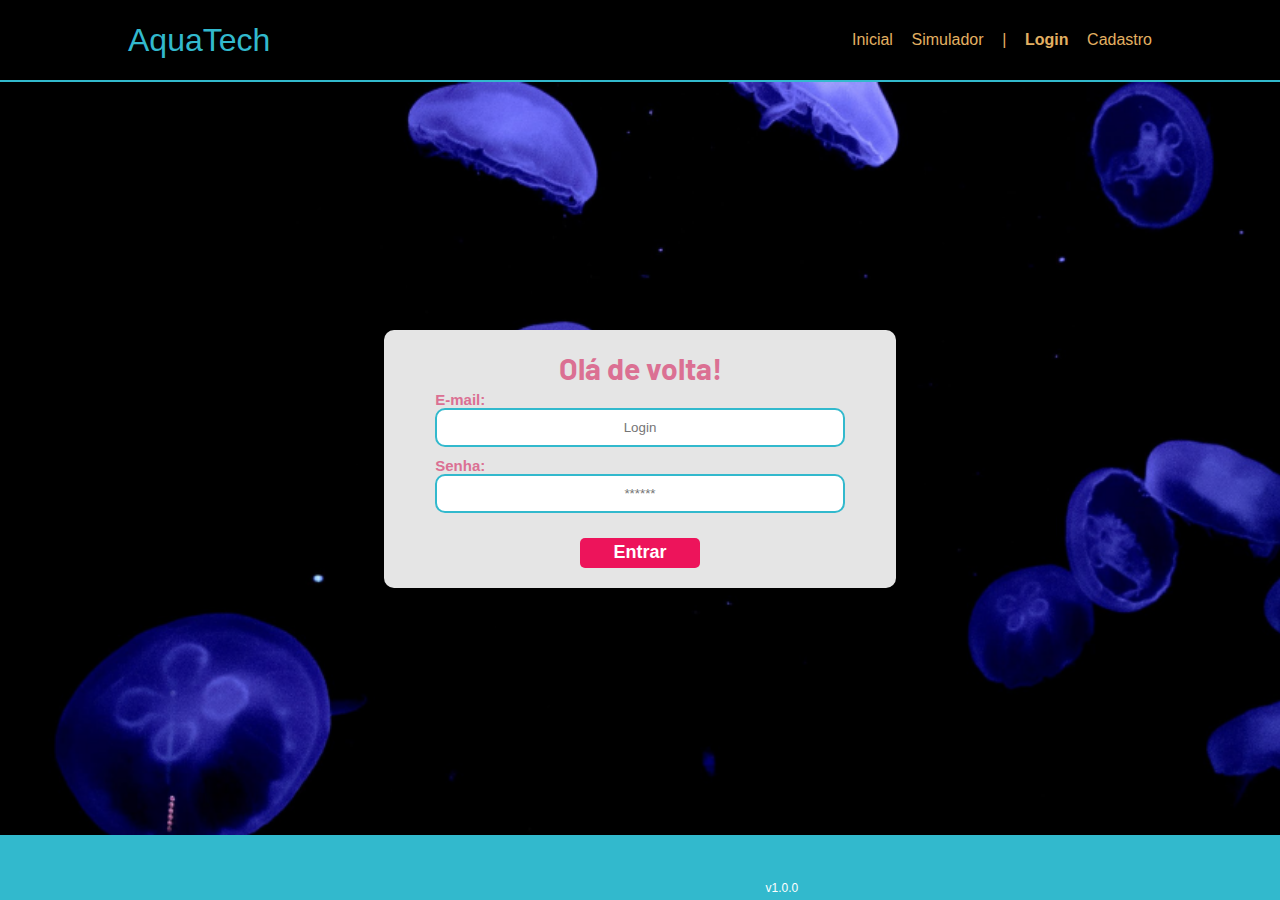
<file: public/dashboard/cards.html>
<!DOCTYPE html>
<html lang="pt-br">

<head>
    <link rel="shortcut icon" href="../assets/icon/favicon2.ico" type="image/x-icon">
    <meta charset="UTF-8">
    <meta http-equiv="X-UA-Compatible" content="IE=edge">
    <meta name="viewport" content="width=device-width, initial-scale=1.0">
    <title>AquaTech | Tempo Real</title>


    <link rel="stylesheet" href="./../css/dashboards.css">
    <link rel="stylesheet" href="./../css/estilo.css" />

    <script src="../js/sessao.js"></script>
    <script src="../js/alerta.js"></script>
    <link rel="preconnect" href="https://fonts.gstatic.com">
    <link
        href="https://fonts.googleapis.com/css2?family=Exo+2:ital,wght@0,100;0,200;0,300;0,400;0,500;0,600;0,700;0,800;0,900;1,100;1,200;1,300;1,400;1,500;1,600;1,700;1,800;1,900&display=swap"
        rel="stylesheet">
</head>

<body onload="validarSessao(), exibirAquarios(),  atualizacaoPeriodica()">

    <div class="janela">

        <div class="header-left dash-header">

            <h1>AquaTech</h1>

            <div class="hello">
                <h3>Olá, <span id="b_usuario">usuário</span>!</h3>
            </div>

            <div class="btn-nav">
                <h3>Aquários</h3>
            </div>

            <div class="btn-nav-white">
                <a href="./dashboard.html">
                    <h3>Gráficos</h3>
                </a>
            </div>

            <div class="btn-nav-white">
                <a href="./mural.html">
                    <h3>Mural de Avisos</h3>
                </a>
            </div>

            <div class="btn-logout" onclick="limparSessao()">
                <h3>Sair</h3>
            </div>

        </div>

        <div class="dash">
            <div id="alerta">
            </div>
            <div class="area-parametros-alerta">
                <p class="titulo-legenda">
                    Legenda - Parâmetros para Alertas
                </p>
                <div class="parametros-alerta">
                    <div class="item-regua perigo-frio">
                        <p>Perigo</p>
                        <p>&lt;=5°C</p>
                    </div>
                    <div class="item-regua alerta-frio">
                        <p>Alerta</p>
                        <p>&lt;=10°C</p>
                    </div>
                    <div class="item-regua ideal">
                        <p>Ideal</p>
                        <p>20°C</p>
                    </div>
                    <div class="item-regua alerta-quente">
                        <p>Alerta</p>
                        <p>&gt;=22°C</p>
                    </div>
                    <div class="item-regua perigo-quente">
                        <p>Perigo</p>
                        <p>&gt;=23°C</p>
                    </div>
                </div>
            </div>

            <div class="cards" id="cardAquarios">

            </div>

        </div>

    </div>

</body>

<script>

    function exibirAquarios() {
        JSON.parse(sessionStorage.AQUARIOS).forEach(item => {
            document.getElementById("cardAquarios").innerHTML += `
                    <div class="card-aquario">
                        <div class="title-aquario">
                            <h1>${item.descricao}</h1>
                        </div>
                        <div class="desc-aquario">
                        <div class="temperatura">
                            <p id="temp_aquario_${item.id}">-°C</p>
                        </div>
                        <div class="cor-alerta" id="card_${item.id}"></div>
                    </div>
                    </div>
                    `
        });
    }

</script>

</html>
</file>
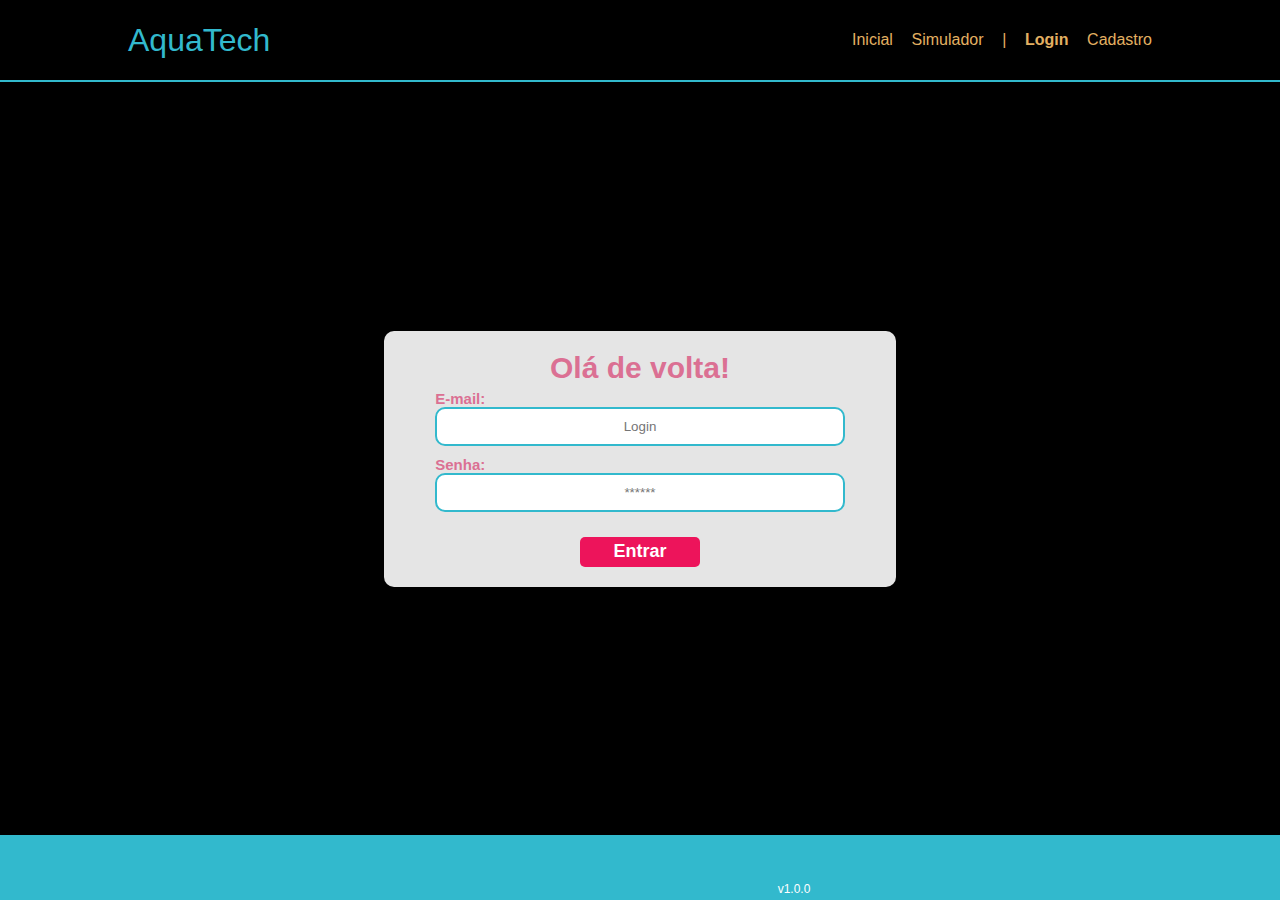
<file: public/dashboard/edicao-aviso.html>
<!DOCTYPE html>
<html lang="pt-br">

<head>
    <link rel="shortcut icon" href="../assets/icon/favicon2.ico" type="image/x-icon">
    <meta charset="UTF-8">
    <meta http-equiv="X-UA-Compatible" content="IE=edge">
    <meta name="viewport" content="width=device-width, initial-scale=1.0">
    <title>AquaTech | Página Inicial</title>

    
    <link rel="stylesheet" href="./../css/dashboards.css">
    <link rel="stylesheet" href="./../css/estilo.css" />
    <script src="../js/sessao.js"></script>

    <link rel="preconnect" href="https://fonts.gstatic.com">
    <link
        href="https://fonts.googleapis.com/css2?family=Exo+2:ital,wght@0,100;0,200;0,300;0,400;0,500;0,600;0,700;0,800;0,900;1,100;1,200;1,300;1,400;1,500;1,600;1,700;1,800;1,900&display=swap"
        rel="stylesheet">
</head>

<body onload="validarSessao(), listarInfosDeUm()" style="background-color: #161618;">
    <!-- <body onload="validarSessao()"> -->

    <div class="janela">


        <div class="header-left">

            <h1>AquaTech</h1>

            <div class="hello">
                <h3>Olá, <span id="b_usuario">usuário</span>!</h3>
            </div>

            <div class="btn-nav-white">
                <a href="cards.html">
                    <h3>Aquários</h3>
                </a>
            </div>

            <div class="btn-nav-white">
                <a href="./dashboard.html">
                    <h3>Gráficos</h3>
                </a>
            </div>

            <div class="btn-nav-white">
                <a href="./mural.html">
                    <h3>Mural de Avisos</h3>
                </a>
            </div>

            <div class="btn-logout" onclick="limparSessao()">
                <h3>Sair</h3>
            </div>

        </div>

        <div class="dash-right">

            <div class="avisos">
                <div class="container">
                    <h1>Editar um aviso</h1>
                    <div class="div-form">
                        <label>
                            ID:
                            <br>
                            <input id="input_id" maxlength="100" type="text" style="color: rgb(196, 196, 196)" disabled>
                        </label>
                        <label>
                            Autor:
                            <br>
                            <input id="input_nome" maxlength="100" type="text" style="color: rgb(196, 196, 196)"
                                disabled>
                        </label>
                        <label>
                            Título:
                            <br>
                            <input id="input_titulo" maxlength="100" type="text" style="color: rgb(196, 196, 196)"
                                disabled>
                        </label>
                        <br>
                        <label>
                            Descrição (máximo de 250 caracteres):
                            <br>
                            <textarea id="textarea_descricao" maxlength="250" rows="5"></textarea>
                        </label>
                        <br>
                        <button onclick="editar()">Editar</button>
                    </div>

                </div>
            </div>
        </div>
    </div>
</body>

</html>

<script>
    function listarInfosDeUm() {
        console.log("Criar função de trazer informações de post escolhido");
    }

    function editar() {
        fetch(`/avisos/editar/${sessionStorage.getItem("ID_POSTAGEM_EDITANDO")}`, {
            method: "PUT",
            headers: {
                "Content-Type": "application/json"
            },
            body: JSON.stringify({
                descricao: textarea_descricao.value
            })
        }).then(function (resposta) {

            if (resposta.ok) {
                window.alert("Post atualizado com sucesso pelo usuario de email: " + sessionStorage.getItem("EMAIL_USUARIO") + "!");
                window.location = "/dashboard/mural.html"
            } else if (resposta.status == 404) {
                window.alert("Deu 404!");
            } else {
                throw ("Houve um erro ao tentar realizar a postagem! Código da resposta: " + resposta.status);
            }
        }).catch(function (resposta) {
            console.log(`#ERRO: ${resposta}`);
        });
    }

</script>
</file>
<file: public/css/estilo.css>
@import url('https://fonts.googleapis.com/css2?family=Barlow:ital,wght@0,100;0,200;0,300;0,400;0,500;0,600;0,700;0,800;0,900;1,100;1,200;1,300;1,400;1,500;1,600;1,700;1,800;1,900&display=swap');

body {
  margin: 0;
  padding: 0;
  font-family: 'Barlow', 'Segoe UI', 'Segoe UI', Tahoma, Geneva, Verdana, sans-serif;
  background-color: black;
}

:root {
  --tamanho-header: 80px;
  --tamanho-banner: calc(100vh - var(--tamanho-header) - var(--tamanho-footer) - 2px);
  --tamanho-simulador: calc(100vh - var(--tamanho-header) - var(--tamanho-footer) - 2px);
  --tamanho-login: calc(100vh - var(--tamanho-header) - var(--tamanho-footer) - 2px);
  --tamanho-footer: 65px;
}

.container {
  display: flex;
  width: 80%;
  margin: auto;
}

.header {
  height: var(--tamanho-header);
  border-bottom: 2px solid #32b9cd;
}

.header .container {
  justify-content: space-between;
  align-items: center;
  height: 100%;
}

.header a {
  text-decoration: none;
  color: #e3b062;
}

.agora {
  font-weight: 800;
}

.navbar {
  width: 300px;
  display: flex;
  align-items: center;
  justify-content: space-between;
  list-style: none;
  color: #e3b062;
}

.titulo {
  color: #32b9cd;
  width: fit-content;
  font-weight: 500;
}

.header h1 {
  margin: 0;
}

/* BANNER */

.banner {
  height: var(--tamanho-banner);
  color: white;
  background-image: url('../assets/imgs/bg-jelly-fish-para-home.png');
  background-size: cover;
}

.banner .container {
  justify-content: center;
  align-items: center;
  height: 100%;
}

.banner .container p {
  width: 50%;
  margin: 0;
  padding: 0;
  font-size: 36px;
}

.banner .container span {
  font-weight: 800;
}

/* MISSÃO VISÃO VALORES */

.social {
  background-color: #e5e5e5;
  display: flex;
}

.social .container {
  justify-content: center;
}

.box img {
  width: 170px;
}

.social .container .boxes {
  display: flex;
  justify-content: space-between;
  width: 100%;
  padding: 30px 0;
}

.social p {
  text-align: center;
}

.box {
  display: flex;
  flex-direction: column;
  align-items: center;
}

/* FOOTER */

.footer {
  background-color: #32b9cd;
  height: 150px;
  color: #fff;
  display: flex;
  font-size: 15px;
}

.footer .container {
  justify-content: center;
  text-align: center;
}

.footer .container .version {
  font-size: 12px;
}

/* LOGIN */

.login {
  height: var(--tamanho-login);
  background-image: url('../assets/imgs/bg-jelly-fish-para-home.png');
  background-size: cover;
}

.login .container {
  justify-content: center;
  align-items: center;
  height: 100%;
}

.card {
  width: 50%;
  background-color: #e5e5e5;
  border-radius: 10px;
  display: flex;
  align-items: center;
  justify-content: space-evenly;
  color: palevioletred;
  flex-direction: column;
  height: fit-content;
  padding: 20px 0;
}

.card h2 {
  margin: 0;
  font-size: 30px;
}

.formulario {
  display: flex;
  height: 90%;
  width: 80%;
  justify-content: space-around;
  flex-direction: column;
}

.formulario span {
  font-size: 15px;
  font-weight: 800;
}

.formulario input {
  border: 2px solid #32b9cd;
  text-align: center;
  border-radius: 10px;
  margin: 0;
}

.formulario select {
  border: 2px solid #32b9cd;
  background-color: white;
  color: gray;
  height: 36px;
  text-align: center;
  border-radius: 10px;
  margin: 0;
}

.campo {
  display: flex;
  flex-direction: column;
  justify-content: start;
  padding: 5px 0;
}

.botao {
  cursor: pointer;
  font-family: "Barlow", sans-serif;
  border: 0;
  border-radius: 5px;
  font-weight: 600;
  font-size: 18px;
  color: #fff;
  background-color: #ED145B;
  width: 120px;
  height: 30px;
  align-self: center;
  margin-top: 20px;
}

.loading-div {
  width: 50px;
  display: none;
}

.loading-div img {
  height: 50px;
  width: 50px;
}

#div_erros_login {
  display: none
}

/* FORMULARIO */

.alerta_erro{
  display: flex;
  justify-content: flex-end;
}

.card_erro {
  display: none;
  background-color: #fff;
  color: black;
  width: 230px;
  position: fixed;
  border-radius: 4px;
  border: #ED145B 3px solid;
  padding: 10px;
  margin-right: 10%;
}

.card_erro #mensagem_erro{
  font-weight: 500;
  font-size: 20px;
}

.formulario .tipo_campo {
  font-size: 20px;
  font-weight: 600 !important;
}

.formulario {
  display: flex;
  flex-direction: column;
}

input {
  margin-bottom: 10px;
  border: 2px solid #32b9cd;
  padding: 10px;
  text-align: center;
  border-radius: 10px;
}

.btn {
  font-family: "Barlow", sans-serif;
  border: 0;
  border-radius: 5px;
  font-weight: 600;
  font-size: 18px;
  padding: 10px 15px;
  color: white;
  background-color: #ED145B;
  width: 120px;
  align-self: center;
  margin-top: 5px;
}

.loading-div {
  width: 50px;
  margin: auto;
  display: none;
}

.loading-div img {
  height: 50px;
  width: 50px;
}

/* SIMULADOR */

.simulador {
  color: white;
}

.simulador .container {
  flex-direction: column;
  overflow: scroll; 
  height: var(--tamanho-simulador);
}

/* ALERTA */

#alerta {
  position: absolute;
  right: 0;
  bottom: 0;
}

.mensagem-alarme {
  background-color: white;
  border-radius: 5px;
  width: 300px;
  height: 80px;
  margin: 10px;
  padding: 10px 0;
  display: flex;
  justify-content: space-evenly;
  align-items: center;
}

.mensagem-alarme h3 {
  font-size: 14px;
  margin: 0;
}

.mensagem-alarme .informacao {
  width: 66%;
}

.alarme-sino {
  width: 48px;
  height: 48px;
  animation-name: bell;
  animation-duration: 4s;
  background-image: url('https://cdn-icons-png.flaticon.com/512/1157/1157000.png');
  background-size: cover;
  animation-iteration-count: infinite;
}

@keyframes bell {
  0%   {transform: rotate(25deg)}
  25%  {transform: rotate(-25deg)}
  50%  {transform: rotate(25deg)}
  75%  {transform: rotate(-25deg)}
  100% {transform: rotate(25deg)}
}
</file>
<file: public2/css/style.css>
@import url("https://fonts.googleapis.com/css2?family=Josefin+Sans:ital,wght@0,100..700;1,100..700&family=Rubik:ital,wght@0,300..900;1,300..900&display=swap");

body {
  margin: 0;
  padding: 0;
  font-family: "Josefin Sans", "Segoe UI", "Segoe UI", Tahoma, Geneva, Verdana,
    sans-serif;
  background-color: #120a04;
}

:root {
  --tamanho-header: 128px;
  --tamanho-banner: calc(
    100vh - var(--tamanho-header) - var(--tamanho-footer) - 2px
  );
  --tamanho-footer: 65px;
}

.container {
  display: flex;
  width: 80%;
  margin: auto;
}

.header {
  background-color: #000000;
  color: #feac19;
  height: var(--tamanho-header);
  border-bottom: 2px solid #feac19;
}

.header .container {
  justify-content: space-between;
  align-items: center;
  height: 100%;
}

.header a {
  text-decoration: none;
  color: #feac19;
}

.navbar {
  width: 100%;
  display: flex;
  align-items: center;
  justify-content: space-evenly;
  list-style: none;
  font-size: 20px;
}

.navbar li:hover {
  transition: transform 1.2s;
  transform: scale(1.2);
}

.li_personagem a {
  padding: 15px;
  background-color: #feac19;
  border-radius: 15px;
  color: #000000;
  transition: 0.3s;
}

.li_personagem a:hover {
  background-color: #000000;
  color: #feac19;
  cursor: pointer;
}

/* BANNER 1*/

.banner {
  height: 810px;
  color: #feac19;
  background-image: url("../assets/outerWorldsWallpaper.jpg");
  background-size: cover;
}

.banner .container p {
  width: 100%;
  margin: 0px;
  padding: 0;
  font-size: 36px;
}
</file>
<file: public/css/style.css>
@import url("https://fonts.googleapis.com/css2?family=Josefin+Sans:ital,wght@0,100..700;1,100..700&family=Rubik:ital,wght@0,300..900;1,300..900&display=swap");

body {
  margin: 0;
  padding: 0;
  font-family: "Josefin Sans", "Segoe UI", "Segoe UI", Tahoma, Geneva, Verdana,
    sans-serif;
  background-color: #120a04;
  font-size: 28px;
}

:root {
  --tamanho-header: 128px;
  --tamanho-banner: calc(
    100vh - var(--tamanho-header) - var(--tamanho-footer) - 2px
  );
  --tamanho-footer: 300px;
}

.container {
  display: flex;
  width: 80%;
  margin: auto;
}

/* HEADER */

.header {
  background-color: #000000;
  color: #feac19;
  height: var(--tamanho-header);
  border-bottom: 2px solid #feac19;
  position: fixed;
  width: 100%;
  z-index: 50;
}

.header .container {
  justify-content: space-between;
  align-items: center;
  height: 100%;
}

.header a {
  text-decoration: none;
  color: #feac19;
}

.navbar {
  width: 100%;
  display: flex;
  align-items: center;
  justify-content: space-evenly;
  list-style: none;
  font-size: 20px;
}

.navbar li:hover {
  transition: transform 1.2s;
  transform: scale(1.2);
}

.li_personagem a {
  padding: 15px;
  background-color: #feac19;
  border-radius: 10px;
  color: #000000;
  transition: 0.3s;
}

.li_personagem a:hover {
  background-color: #000000;
  color: #feac19;
  cursor: pointer;
  border: 1px solid #feac19;
}

/* BANNER 1*/

.banner {
  height: 100%;
  color: #feac19;
  background-image: url("../assets/imgs/outerWorldsWallpaper.jpg");
  background-size: cover;
  display: flex;
  flex-direction: column;
  align-items: center;
}

.banner .container {
  height: 1024px;
  flex-direction: column;
  align-items: center;
  justify-content: center;
}

.banner .container span {
  margin: 0px;
  padding: 0px;
  margin-bottom: 30%;
  font-size: 64px;
  text-shadow: 3px 3px 3px #000000;
}

/* SINOPSE*/

.sinopse {
  height: 1024px;
  color: #feac19;
  background-image: url("../assets/imgs/sinopseBKG.jpg");
  background-size: cover;
  display: flex;
  flex-direction: column;
  align-items: center;
}

.sinopse .container {
  height: 100%;
  flex-direction: column;
  align-items: center;
  justify-content: baseline;
}

.sinopse span {
  margin: 0px;
  padding: 0px;
  margin-top: 10%;
  font-size: 64px;
  text-shadow: 3px 3px 3px #000000;
}

.caixaDescricao {
  background-color: rgba(0, 0, 0, 0.65);
  width: 100%;
  margin: 1%;
  padding: 2.5%;
  border-radius: 15px;
  text-align: center;
  color: #ffffff;
}

/* BONANÇA*/

.bonanca {
  height: 810px;
  color: #feac19;
  background-image: url("../assets/imgs/bonancaBKG.jpg");
  background-size: cover;
  display: flex;
  flex-direction: column;
  align-items: center;
}

.bonanca .container {
  height: 100%;
  flex-direction: column;
  align-items: center;
  justify-content: end;
}

.bonanca span {
  margin: 0px;
  padding: 0px;
  margin-bottom: 5%;
  font-size: 64px;
  text-shadow: 3px 3px 3px #000000;
  background-color: rgba(0, 0, 0, 0.65);
  padding: 1%;
  border-radius: 15px;
}

/* BONANÇA DETALHES*/

.bonanca_detalhes {
  height: auto;
  color: #feac19;

  background-size: cover;
  display: flex;
  flex-direction: column;
  align-items: center;
}

.bonanca_detalhes .container {
  height: 100%;
  flex-direction: column;
  align-items: center;
  justify-content: baseline;
}

.bonanca_detalhes span {
  margin: 0px;
  padding: 0px;
  margin-top: 10%;
  font-size: 64px;
  text-shadow: 3px 3px 3px #000000;
  height: auto;
}

.boxCards {
  display: flex;
  flex-direction: row;
  width: 100%;
}

.cards {
  background-color: rgba(0, 0, 0, 0.65);
  margin: 2.5%;
  padding: 2.5%;
  width: 25%;
  display: flex;
  flex-direction: column;
  align-items: center;
  color: #ffffff;
  text-align: justify;
  border-radius: 15px;
}

.cards h3 {
  color: #feac19;
}

/* Facções*/

.faccoes {
  height: 1024px;
  color: #feac19;
  background-image: url("../assets/imgs/faccoesBKG.jpg");
  background-size: cover;
  display: flex;
  flex-direction: column;
  align-items: center;
}

.faccoes .container {
  height: 100%;
  flex-direction: column;
  align-items: center;
  justify-content: baseline;
}

.faccoes span {
  margin: 0px;
  padding: 0px;
  margin-top: 10%;
  font-size: 64px;
  text-shadow: 3px 3px 3px #000000;
}
.carrossel {
  display: flex;
  justify-content: center;
  align-items: center;
}

.carrossel img {
  border-radius: 15px;
  width: 45%;
}

.carrossel button {
  cursor: pointer;
  font-family: "Barlow", "Segoe UI", "Segoe UI", Tahoma, Geneva, Verdana,
    sans-serif;
  border: 0;
  border-radius: 15px;
  height: 369px;
  font-weight: 600;
  font-size: 72px;
  color: #000000;
  background-color: #feac19;
  padding: 1%;
  margin: 3%;
}

.carrossel button:hover {
  background-color: #000000;
  color: #feac19;
  cursor: pointer;

  border: 1px solid #feac19;
}

/* Aliados e Arsenal*/

.arsenal {
  height: 100%;
  color: #feac19;
  background-size: cover;
  display: flex;
  flex-direction: column;
  align-items: center;
}

.arsenal .container {
  height: 100%;
  flex-direction: column;
  align-items: center;
  justify-content: baseline;
}

.arsenal span {
  margin: 0px;
  padding: 0px;
  margin-top: 10%;
  font-size: 64px;
  text-shadow: 3px 3px 3px #000000;
}

.boxVideo {
  text-align: justify;
  display: flex;
  align-items: center;
  justify-content: space-evenly;
  width: 100%;
  height: 50%;
  margin: 1%;
}
.boxVideo p {
  width: 50%;
  margin: 5%;
  color: #ffffff;
}

.observacoes {
  font-size: 5px;
}

/* Destino*/

.destino {
  height: 1000px;
  color: #feac19;
  background-image: url("../assets/imgs/destinoBKG.jpg");
  background-size: cover;
  display: flex;
  flex-direction: column;
  align-items: center;
}

.destino .container {
  height: 100%;
  flex-direction: column;
  align-items: center;
  justify-content: baseline;
}

.destino span {
  margin: 0px;
  padding: 0px;
  margin-top: 5%;
  font-size: 64px;
  text-shadow: 3px 3px 3px #000000;
}

#caixaDescricao__destino {
  margin-top: 20%;
}

/* Destino Detalhes*/

.destino_detalhes {
  height: 100%;
  color: #feac19;
  background-size: cover;
  display: flex;
  flex-direction: column;
  align-items: center;
}

.destino_detalhes .container {
  height: 100%;
  flex-direction: column;
  align-items: center;
  justify-content: baseline;
}

.destino_detalhes span {
  margin: 0px;
  padding: 0px;
  margin-top: 10%;
  font-size: 64px;
  text-shadow: 3px 3px 3px #000000;
  text-align: center;
}

.destino_detalhes a {
  text-decoration: none;
  color: #feac19;
}

.destino_detalhes a {
  padding: 15px;
  background-color: #feac19;
  border-radius: 10px;
  color: #000000;
  transition: 0.3s;
}

.destino_detalhes a:hover {
  background-color: #000000;
  color: #feac19;
  cursor: pointer;
  border: 1px solid #feac19;
}

.destino_detalhes img {
  height: 250px;
  width: auto;
}

.destino_detalhes p {
  text-align: center;
  color: #ffffff;
  font-size: 32px;
}

/* Footer */

.footer {
  background-color: #000000;
  color: #feac19;
  height: var(--tamanho-footer);
  border-top: 2px solid #feac19;
}

.footer .container {
  justify-content: space-around;
  align-items: center;
  height: 100%;
}

.footer_desenvolvedor button {
  background-color: #feac19;
  padding: 15px;
  border-radius: 10px;
  border: none;
  font-family: "Josefin Sans", "Segoe UI", "Segoe UI", Tahoma, Geneva, Verdana,
    sans-serif;
  font-size: 20px;
}

.footer_desenvolvedor button:hover {
  background-color: #000000;
  color: #feac19;
  cursor: pointer;
  transition: 0.3s;
  border: 1px solid #feac19;
}

.footer_outerWorlds {
  height: 75%;
  display: flex;
  flex-direction: column;
  align-items: center;
  justify-content: space-evenly;
}

.footer_outerWorlds_social {
  display: flex;
  align-items: center;
  justify-content: space-evenly;
  width: 100%;
}

.footer_outerWorlds_social img {
  width: 24px;
  height: 24px;
}

/* PÁGINA DE LOGIN */

.alerta_erro {
  display: flex;
  justify-content: flex-end;
}

.card_erro {
  display: none;
  background-color: #fff;
  color: black;
  width: 230px;
  position: fixed;
  border-radius: 4px;
  border: #ed145b 3px solid;
  padding: 10px;
  margin-right: 10%;
}

.card_erro #mensagem_erro {
  font-weight: 500;
  font-size: 20px;
}

.login {
  height: 1024px;
  background-image: url("../assets/imgs/loginfundo3.jpg");
  background-size: cover;
}

.login .container {
  justify-content: center;
  align-items: center;
  height: 100%;
}

.card {
  width: 50%;
  background-color: rgba(0, 0, 0, 0.65);
  border-radius: 15px;
  display: flex;
  align-items: center;
  justify-content: space-evenly;
  color: #feac19;
  flex-direction: column;
  height: fit-content;
  padding: 20px 0;
}

.card h2 {
  margin: 0;
  font-size: 36px;
}

.card a {
  color: #feac19;
  background-color: rgb(60, 9, 108);
  padding: 10px;
  border-radius: 15px;
}

.card a:hover {
  color: rgb(60, 9, 108);
  background-color: #feac19;
  transition: transform 1.2s;
}

.formulario {
  display: flex;
  height: 90%;
  width: 80%;
  justify-content: space-around;
  flex-direction: column;
}

.formulario span {
  font-size: 32px;
  font-weight: 800;
}

.formulario input {
  border: 3px solid #ecdcba;
  background-color: #4a3a19;
  color: #ffffff;
  font-family: "Josefin Sans", "Segoe UI", "Segoe UI", Tahoma, Geneva, Verdana,
    sans-serif;
  text-align: center;
  border-radius: 15px;
  margin: 0;
  padding: 15px;
  margin-bottom: 10px;
  font-size: 20px;
}

.formulario select {
  border: 2px solid #32b9cd;
  background-color: white;
  color: gray;
  height: 36px;
  text-align: center;
  border-radius: 10px;
  margin: 0;
}

.campo {
  display: flex;
  flex-direction: column;
  justify-content: start;
  padding: 5px 0;
}

.botao {
  margin-top: 5%;
  margin-bottom: 5%;
  background-color: #feac19;
  padding: 20px;
  border-radius: 10px;
  border: none;
  font-family: "Josefin Sans", "Segoe UI", "Segoe UI", Tahoma, Geneva, Verdana,
    sans-serif;
  font-size: 32px;
}

.botao:hover {
  background-color: #000000;
  color: #feac19;
  cursor: pointer;
  transition: 0.3s;
  border: 1px solid #feac19;
}

.loading-div {
  width: 50px;
  display: none;
}

.loading-div img {
  height: 50px;
  width: 50px;
}

#div_erros_login {
  display: none;
  border-radius: 15px;
  align-items: center;
  flex-direction: column;
  padding: 15px;
  color: #ffffff;
  background-color: rgb(60, 9, 108);
}

/* PARTE CADASTRO */

.cadastro {
  height: 1192px;
  background-image: url("../assets/imgs/loginfundo3.jpg");
  background-size: cover;
}

.cadastro .container {
  justify-content: center;
  align-items: center;
  height: 100%;
}

/* ALERTA */

#alerta {
  position: absolute;
  right: 0;
  bottom: 0;
}

.mensagem-alarme {
  background-color: white;
  border-radius: 5px;
  width: 300px;
  height: 80px;
  margin: 10px;
  padding: 10px 0;
  display: flex;
  justify-content: space-evenly;
  align-items: center;
}

.mensagem-alarme h3 {
  font-size: 14px;
  margin: 0;
}

.mensagem-alarme .informacao {
  width: 66%;
}

.alarme-sino {
  width: 48px;
  height: 48px;
  animation-name: bell;
  animation-duration: 4s;
  background-image: url("https://cdn-icons-png.flaticon.com/512/1157/1157000.png");
  background-size: cover;
  animation-iteration-count: infinite;
}

@keyframes bell {
  0% {
    transform: rotate(25deg);
  }
  25% {
    transform: rotate(-25deg);
  }
  50% {
    transform: rotate(25deg);
  }
  75% {
    transform: rotate(-25deg);
  }
  100% {
    transform: rotate(25deg);
  }
}

/* PÁGINA DESENVOLVEDOR */

.sobreDesenvolvedor {
  display: flex;
  flex-direction: column;
  align-items: center;
  justify-content: space-evenly;
  width: 100%;
  height: 100%;
}

#tituloDesenvolvedor {
  height: 250px;
}

#bannerDesenvolvedor {
  background-image: url("../assets/imgs/wallpaperPersonagem.jpg");
}

.sobreDesenvolvedor {
  display: flex;
  flex-direction: column;
  align-items: center;
  justify-content: space-evenly;
  color: #ffffff;
}

.sobreDesenvolvedor span {
  color: #feac19;
}

.cardBox {
  display: flex;
  align-items: center;
  justify-content: space-evenly;
  width: 100%;
}

.informacao__registro {
  display: flex;
  flex-direction: row;
  justify-content: space-between;
  text-align: center;
}

.card {
  margin: 5%;
  padding: 2.5%;
}

.card span {
  color: #ffffff;
}

#sobreMim {
  width: 100%;
  padding: 5%;
  color: #ffffff;
}

#sobreMim h1 {
  color: #feac19;
}

.informacao__registro {
  border-bottom: 3px solid #ffffff;
  margin: 3%;
}

#fraseEfeito {
  text-align: center;
  font-size: 38px;
}

.cardBox a:hover {
  transition: transform 1.2s;
  transform: scale(1.2);
}

#cardBoxProjetos img {
  width: 200px;
}
</file>
<file: public/css/dashboards.css>
/* pagina mural */

@import url('https://fonts.googleapis.com/css2?family=Barlow:ital,wght@0,100;0,200;0,300;0,400;0,500;0,600;0,700;0,800;0,900;1,100;1,200;1,300;1,400;1,500;1,600;1,700;1,800;1,900&display=swap');

body {
  margin: 0;
  padding: 0;
  font-family: 'Barlow', 'Segoe UI', 'Segoe UI', Tahoma, Geneva, Verdana, sans-serif;
}

.label-captura {
  display: flex;
  justify-content: center;
}

.dash-right .avisos {
  width: 100%;
  color: rgb(216, 216, 216);
  font-family: 'Barlow', 'Segoe UI', 'Segoe UI', Tahoma, Geneva, Verdana, sans-serif;
}

.dash-right .avisos .container {
  display: flex;
  flex-direction: column;
  align-items: center;
}

.dash-right .avisos .container .div-form {
  width: 95%;
}

.dash-right .avisos .container .div-form #form_postagem {
  width: 95%;
}

.dash-right .avisos .div-form label {
  width: 95%;
}

.dash-right .avisos .div-form input {
  width: 95%;
  border-radius: 5px;
}

.dash-right .avisos .div-form textarea {
  width: 95%;
  border: 3px solid #e6005a;
  background-color: white;
  border-radius: 5px;
}

.dash-right .avisos .div-form button {
  cursor: pointer;
  font-family: 'Barlow', 'Segoe UI', 'Segoe UI', Tahoma, Geneva, Verdana, sans-serif;
  border: 0;
  border-radius: 5px;
  font-weight: 600;
  font-size: 18px;
  padding: 10px 15px;
  color: white;
  background-color: #e6005a;
  width: 120px;
}

.publicacao-btn-editar {
  cursor: pointer;
  font-family: 'Barlow', 'Segoe UI', 'Segoe UI', Tahoma, Geneva, Verdana, sans-serif;
  border: 0;
  border-radius: 5px;
  font-weight: 600;
  font-size: 14px;
  padding: 5px 8px;
  color: white;
  background-color: #e6005a;
  width: 80px;
}

.publicacao {
  display: flex;
  flex-wrap: wrap;
  align-content: stretch;
  flex-direction: column;
  justify-content: center;
  align-items: stretch;
  border-bottom: 3px solid #e6005a;
  padding: 20px;
}

.publicacao>*:not(:last-child) {
  padding: 0 0 10px 0;
}

.div-results {
  width: 100%;
}

.div-results .feed-container {
  background-color: #212124;
  border-radius: 5px;
  margin-bottom: 80px;
}

.div-buttons {
  display: flex;
  justify-content: flex-end;
}

.div-buttons>* {
  margin-left: 30px;
}

/* pagina graficos */

.dash-header {
  background-color: #212124;
}

.dash {
  width: 80%;
  position: relative;
  top: 0;
  left: 20%;
  background-color: #161618;
  height: 100vh;
  overflow: auto;
}

.area-parametros-alerta {
  /* border: 2px solid pink; */
  display: flex;
  flex-direction: column;
  width: 70%;
  margin: auto;
  margin-top: 10px;
  background-color: #212124;
}

.area-parametros-alerta .titulo-legenda {
  color: white;
  font-weight: 600;
  width: fit-content;
  margin: 10px 20px;
}

.parametros-alerta {
  display: flex;
  width: 100%;
}

.item-regua {
  width: 20%;
  text-align: center;
  height: 80px;
  display: flex;
  flex-direction: column;
  justify-content: center;
  align-self: center;
}

.item-regua p {
  margin: 0;
  font-weight: 500;
}

.item-regua p:nth-child(2) {
  font-weight: 800;
}

.perigo-frio {
  background-color: #5c6bc0;
}

.perigo-quente {
  background-color: #ff7043;
}

.alerta-frio {
  background-color: #42a5f5;
}

.alerta-quente {
  background-color: #ffee58;
}

.ideal {
  background-color: #9ccc65;
}

.cards {
  display: flex;
  flex-wrap: wrap;
  justify-content: center;
  height: 450px;
  width: 100%;
  align-items: center;
  color: white;
}

.card-aquario {
  margin: 2%;
  min-width: 40%;
  max-width: 50%;
  width: fit-content;
  flex-wrap: wrap;
  display: flex;
  /* text-align: center; */
  height: 180px;
  /* justify-content: right; */
  background-color: #212124;
  font-size: 20px;
}

.card-aquario h1 {
  width: fit-content;
}

.card-aquario p {
  margin: 0;
  font-size: 50px;
  font-weight: lighter;
  text-align: left;
}

.desc-aquario {
  display: flex;
  flex-direction: row;
  align-items: center;
  width: 100%;
}

.desc-aquario .cor-alerta {
  width: 30px;
}

.title-aquario {
  width: 100%;
}


.cards h1 {
  font-size: 22px;
  border-bottom: solid white 1px;
  text-align: left;
  font-weight: lighter;
  margin: 20px;
}

.temperatura,
.umidade {
  margin: 5px;
  margin-left: 20px;
  width: 75%;
}

.cor-alerta {
  width: 13%;
  height: 30%;
  border-radius: 50%;
  display: inline-block;
}

.btns-dash {
  display: flex;
  align-items: center;
  justify-content: center;
  margin-top: 30px;
  flex-wrap: wrap;
  padding: 0 30% 0 30%;
}

.graph {
  width: 70%;
  margin: auto;
  padding-top: 10px;
}

.tituloGraficos {
  color: rgb(216, 216, 216);
  display: flex;
  justify-content: center;
}

.btn-chart {
  font-family: 'Barlow', 'Segoe UI', 'Segoe UI', Tahoma, Geneva, Verdana, sans-serif;
  border: 0;
  font-weight: 600;
  font-size: 18px;
  padding: 10px 15px;
  color: #e6005a;
  background-color: white;
  margin: 5px;
  border-radius: 3px;
  cursor: pointer
}

.btn-pink {
  color: white;
  background-color: #e6005a;
}

.btn-white {
  color: #e6005a;
  background-color: white;

}

.label-captura {
  height: 80px;
}

.display-none {
  display: none;
}

.display-flex {
  display: flex;
}

.display-block {
  display: block;
}

canvas {
  width: 100% !important;
  height: 100% !important;
}

/* PAGINA DOS GRÁFICOS 2023 */

.janela {
  display: flex;
  /* width: 100vw; */
}

.header-left a {
  text-decoration: none;
  color: white;
}

.header-left {
  position: fixed;
  top: 0;
  left: 0;
  z-index: 999;
  height: 100vh;
  width: 20%;
  display: flex;
  flex-direction: column;
  justify-content: space-evenly;
  align-items: center;
  border-right: 3px solid #32b9cd;
  background-color: #212124;
}

.dash-right {
  display: flex;
  width: 70%;
  height: fit-content;
  background-color: #161618;
  position: relative;
  top: 0;
  left: 25%;
  height: 100vh;
  overflow: auto;
}

.header-left h1 {
  color: #32b9cd;
}

.hello {
  width: 100%;
  display: flex;
  justify-content: center;
}

.hello h3 {
  color: #e3b062;
  font-weight: 300;
  font-size: 1.2rem;
}

.hello h3 span {
  font-weight: 800;
}

.btn-nav {
  width: 40%;
  color: white;
  background-color: #e6005a;
  border-radius: 5px;
  text-align: center;
  padding: 2% 5%;
}

.btn-nav-white {
  width: 40%;
  background-color: white;
  border: 3px solid #e6005a;
  border-radius: 5px;
  text-align: center;
  padding: 2% 5%;
}

.btn-nav-white h3 {
  color: #e6005a;
  padding: 0;
  margin: 0;
}

.btn-nav h3,
.btn-logout h3 {
  margin: 0;
  padding: 0;
}

.btn-logout {
  margin: 0;
  padding: 0;
  width: 20%;
  background-color: #32b9cd;
  color: white;
  border-radius: 10px;
  text-align: center;
  padding: 10px 15px;
  margin-bottom: 100px;
  cursor: pointer;
}
</file>
